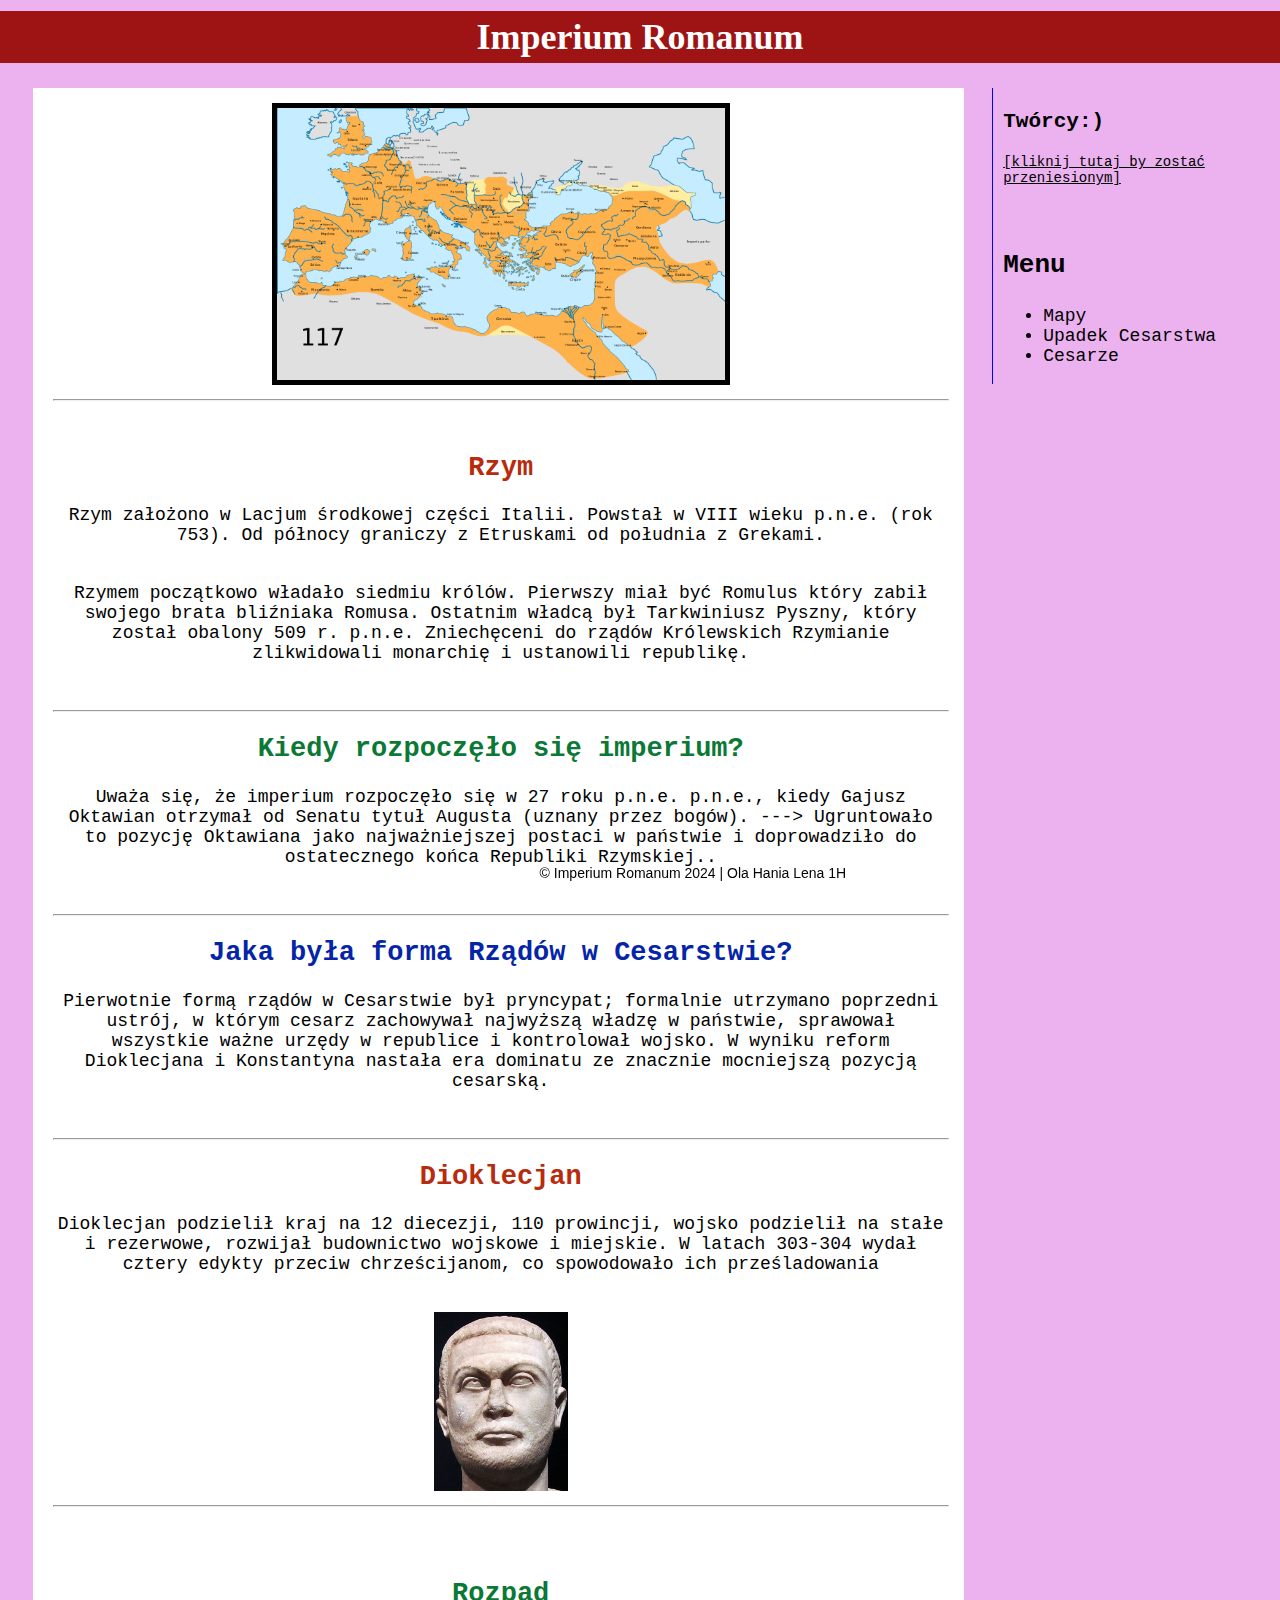
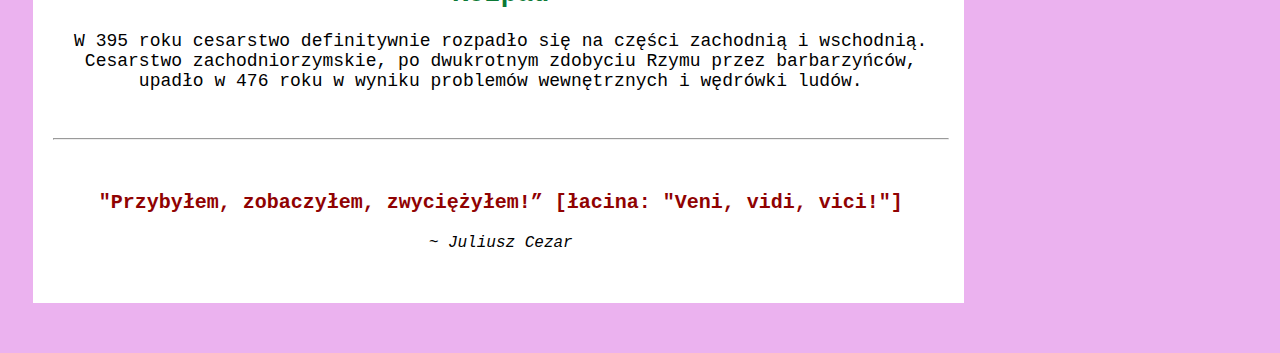
<file: index.html>
<!doctype html>
<html>
  
  <head>
    <title>Imperium Rzymskie</title>
    <meta charset="utf-8">
    <meta name="author" content="Ola, Lena, Hania">
    <link rel="shortcut icon" href="catto.jpg">
    <link rel="stylesheet" href="main.css">
    <meta name="description" content="...">
  </head>
  
  <body>
      <h1 id="title">Imperium Romanum</h1>
          <br><br><br><br>
          
          <div id="panel">
              
              <h3>Twórcy:)</h3>
              <a href="about.html" class="click"><p>[kliknij tutaj by zostać przeniesionym]<p></a>
              <br>
              <h3 style="font-size:26px">Menu</h3>
              <ul id="sections">
                  <li><a class="section" href="mapy.html">Mapy</a></li>
                  <li><a class="section" href="upadek.html">Upadek Cesarstwa</a></li>
                  <li><a class="section" href="cesarze.html">Cesarze</a></li>
              </ul>
          
          </div>
          
          <div id="main">
              
              <div>
                <div style="text-align: center">
                  <a href="https://pl.wikipedia.org/wiki/Cesarstwo_Rzymskie" target="_blank"><img src="pics/imperium.svg.png" width="55%" class="photo"></a>
                  <hr>

              <br>
              
              <div>
                  <h2><span style="color: #B82B0C">Rzym</span> </h2>
                  <p>Rzym założono w Lacjum środkowej części Italii. Powstał w VIII wieku p.n.e. (rok 753). Od północy graniczy z Etruskami od południa z Grekami.
                    <br> </p>
                    <br>Rzymem początkowo władało siedmiu królów. Pierwszy miał być Romulus który zabił swojego brata bliźniaka Romusa. Ostatnim władcą był Tarkwiniusz Pyszny, który został obalony 509 r. p.n.e. 
Zniechęceni do rządów Królewskich Rzymianie zlikwidowali monarchię i ustanowili republikę.</p>
                  </p>
              </div>
              <br>
              
              <hr>

              <div>
                <h2><span style="color: #0b7935">Kiedy rozpoczęło się imperium?</span> </h2>
                  <p>Uważa się, że imperium rozpoczęło się w 27 roku p.n.e.
                    p.n.e., 
                    kiedy Gajusz Oktawian otrzymał od Senatu tytuł Augusta (uznany przez bogów). ---> 
                    Ugruntowało to pozycję Oktawiana jako najważniejszej postaci w państwie i doprowadziło do ostatecznego końca Republiki Rzymskiej..</p>
              </div>
              <br>
              <hr>
              
              <div>
                <h2><span style="color: #0525a8">Jaka była forma Rządów w Cesarstwie?</span> </h2>
                  <p>Pierwotnie formą rządów w Cesarstwie był pryncypat; 
                    formalnie utrzymano poprzedni ustrój, w którym cesarz zachowywał najwyższą władzę w państwie, sprawował wszystkie ważne urzędy w republice i kontrolował wojsko.
                    W wyniku reform Dioklecjana i Konstantyna nastała era dominatu ze znacznie mocniejszą pozycją cesarską.
                    </p>
              </div>
              <br>
              <hr>
            
              
              <div>
                <h2><span style="color: #B82B0C">Dioklecjan</span> </h2>
                  <p>Dioklecjan podzielił kraj na 12 diecezji, 110 prowincji, wojsko podzielił na stałe i rezerwowe, rozwijał budownictwo wojskowe i miejskie. W latach 303-304 wydał cztery edykty przeciw chrześcijanom, co spowodowało ich prześladowania</p>
              </div>
              <br>

              <a href="https://pl.wikipedia.org/wiki/Dioklecjan" target="_blank"><img src="pics/dioklecjan.jpg" width="15%"></a>
              <hr>
              <br>
              <br>

              <div>

                <div>
                    <h2><span style="color: #0b7935">Rozpad</span> </h2>
                      <p>W 395 roku cesarstwo definitywnie rozpadło się na części zachodnią i wschodnią. Cesarstwo zachodniorzymskie, po dwukrotnym zdobyciu Rzymu przez barbarzyńców, upadło w 476 roku w wyniku problemów wewnętrznych i wędrówki ludów. <br> </p></p>
                  </div>
                  <br>
                  <hr>
                  <div>
                
              <br>
              
              <div>
              <h2></h2>
              <p class="quote"><span style="color: #900202";font-weight: bold><strong>"Przybyłem, zobaczyłem, zwyciężyłem!” [łacina: "Veni, vidi, vici!"]</strong></span></p>
                  <p class="quote" style="font-size:16px"><em>~ Juliusz Cezar</em></p>
            
              </div>
              <br>
          
          </div>
          
          <div id="footer">
              <p>&copy Imperium Romanum 2024 | Ola Hania Lena 1H</p>
          </div>

        
        </div>
      
    </body>
    
</html>
</file>
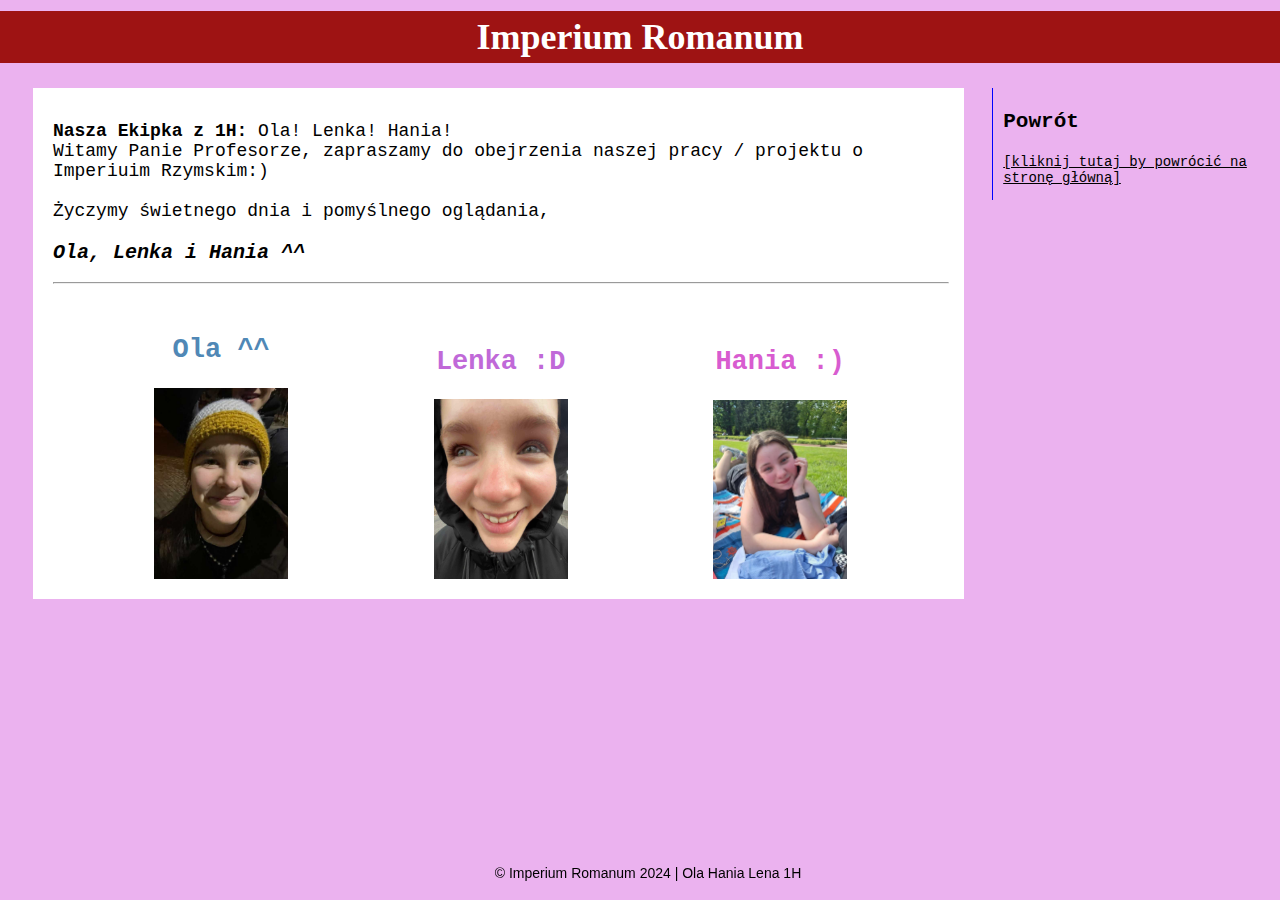
<file: about.html>
<!doctype html>
<html>

    <head>
      <title>O nas</title>
      <meta charset="utf-8">
      <meta name="author" content="Ola, Hania, Lena">
      <link rel="shortcut icon" href="catto.jpg">
      <link rel="stylesheet" href="main.css">
    </head>
    
    <body>
        <h1 id="title">Imperium Romanum</h1>
             <br><br><br><br>
             
         <div id="panel">
             <h3>Powrót</h3>
             <a href="index.html" class="click"><p>[kliknij tutaj by powrócić na stronę główną]</p></a>
         </div>
         
         <div id="main">
             <div>
                 <p style="font-size:18px"><strong>Nasza Ekipka z 1H:</strong> Ola! Lenka! Hania! <br>
                 Witamy Panie Profesorze, zapraszamy do obejrzenia naszej pracy / projektu o Imperiuim Rzymskim:) <br><br>
                     Życzymy świetnego dnia i pomyślnego oglądania,
                 <br><br>
                 <em style="font-size:20px"> <b> <b> <em style="color: rgb(229, 88, 88),"></em> Ola, Lenka i Hania ^^ </b> </b> </em>
                 </p>
                 <hr>
             </div>
             <br>
             
             <div style="text-align: center;">
                <div style="display: inline-block; text-align: center; width: 30%;">
                    <h2><span style="color: #5088b6">Ola ^^</span></h2>
                    <img src="pics/ola.zdjecie.jpg" width="50%">
                </div>
            
                <div style="display: inline-block; text-align: center; width: 30%;">
                    <h2><span style="color: #c069d8">Lenka :D</span></h2>
                    <img src="pics/lena.zdjecie.jpg" width="50%">
                </div>
            
                <div style="display: inline-block; text-align: center; width: 30%;">
                    <h2><span style="color: #d85cd0">Hania :)</span></h2>
                    <img src="pics/hania.zdjecie.jpg" width="50%">
                </div>
            </div>

         </div>
         
         <div id="footer">
             <p>&copy Imperium Romanum 2024 | Ola Hania Lena 1H</p>
         </div>
    
</html>
</file>
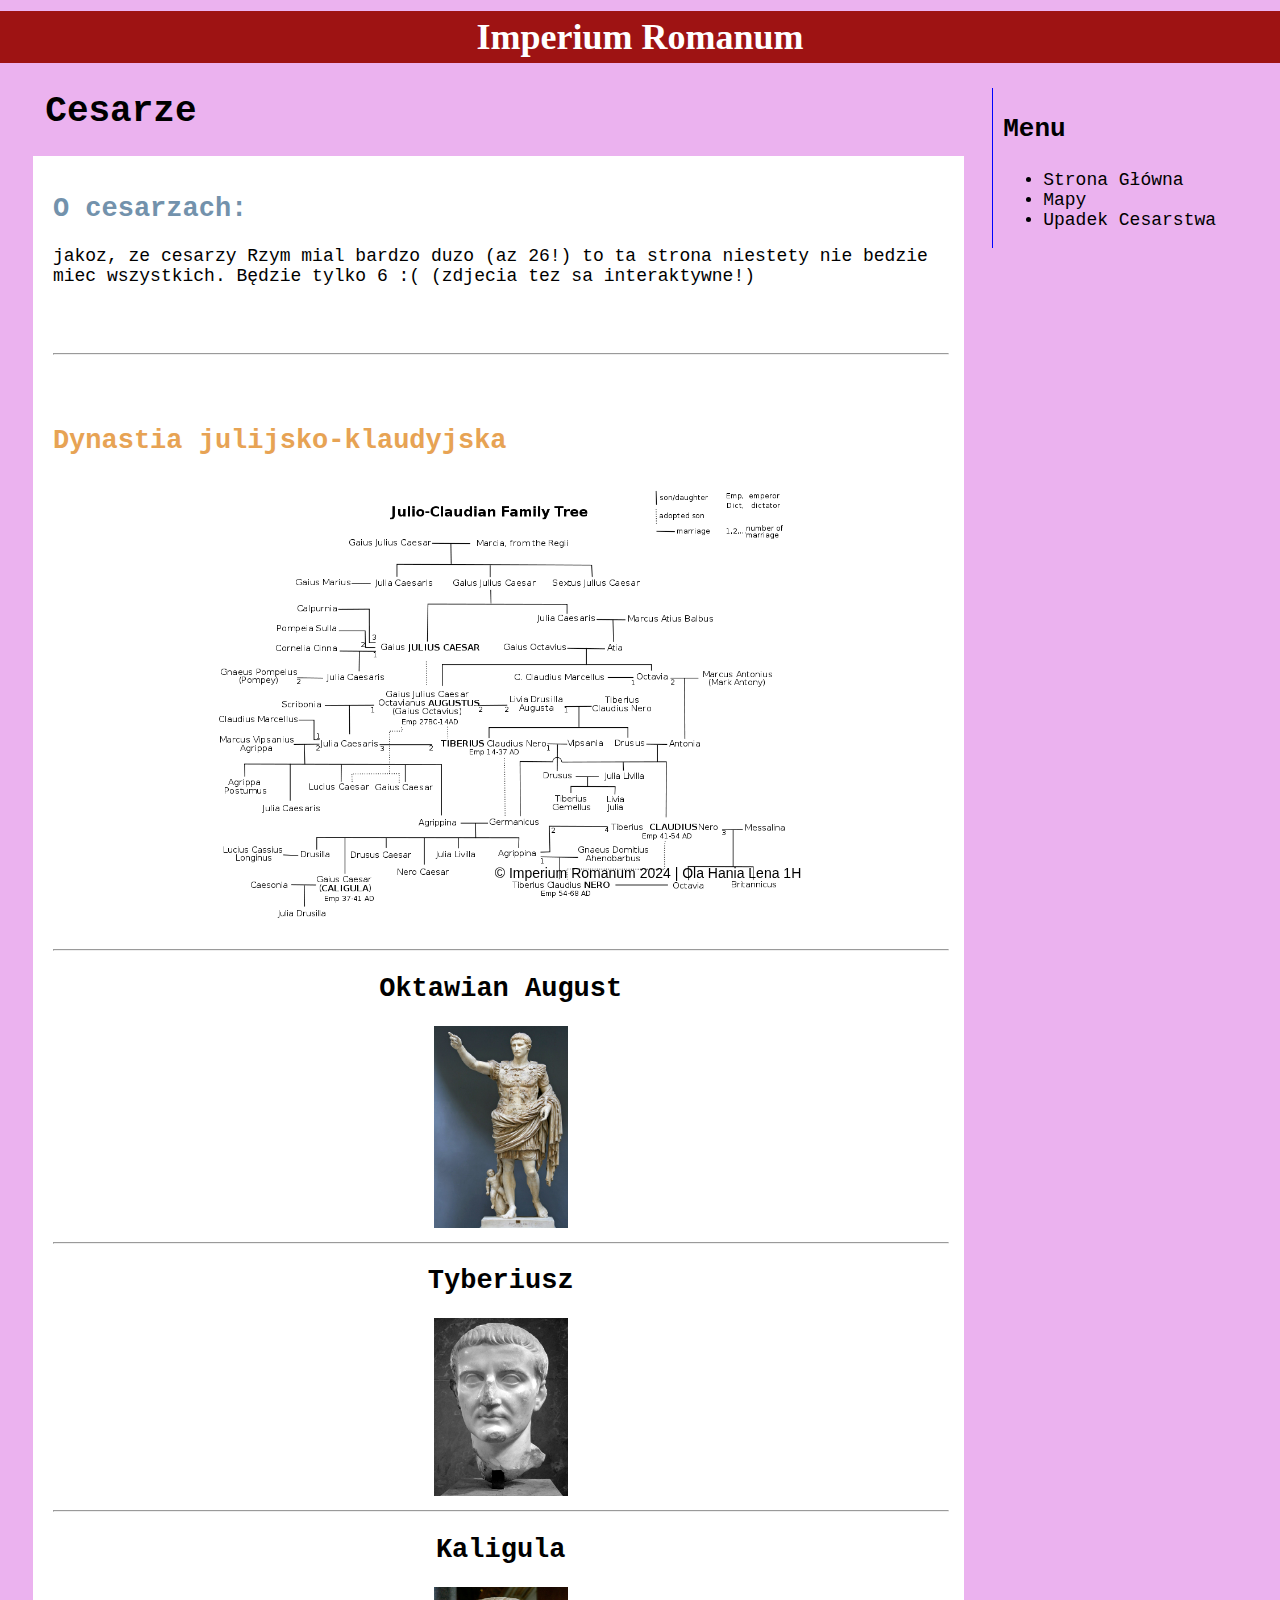
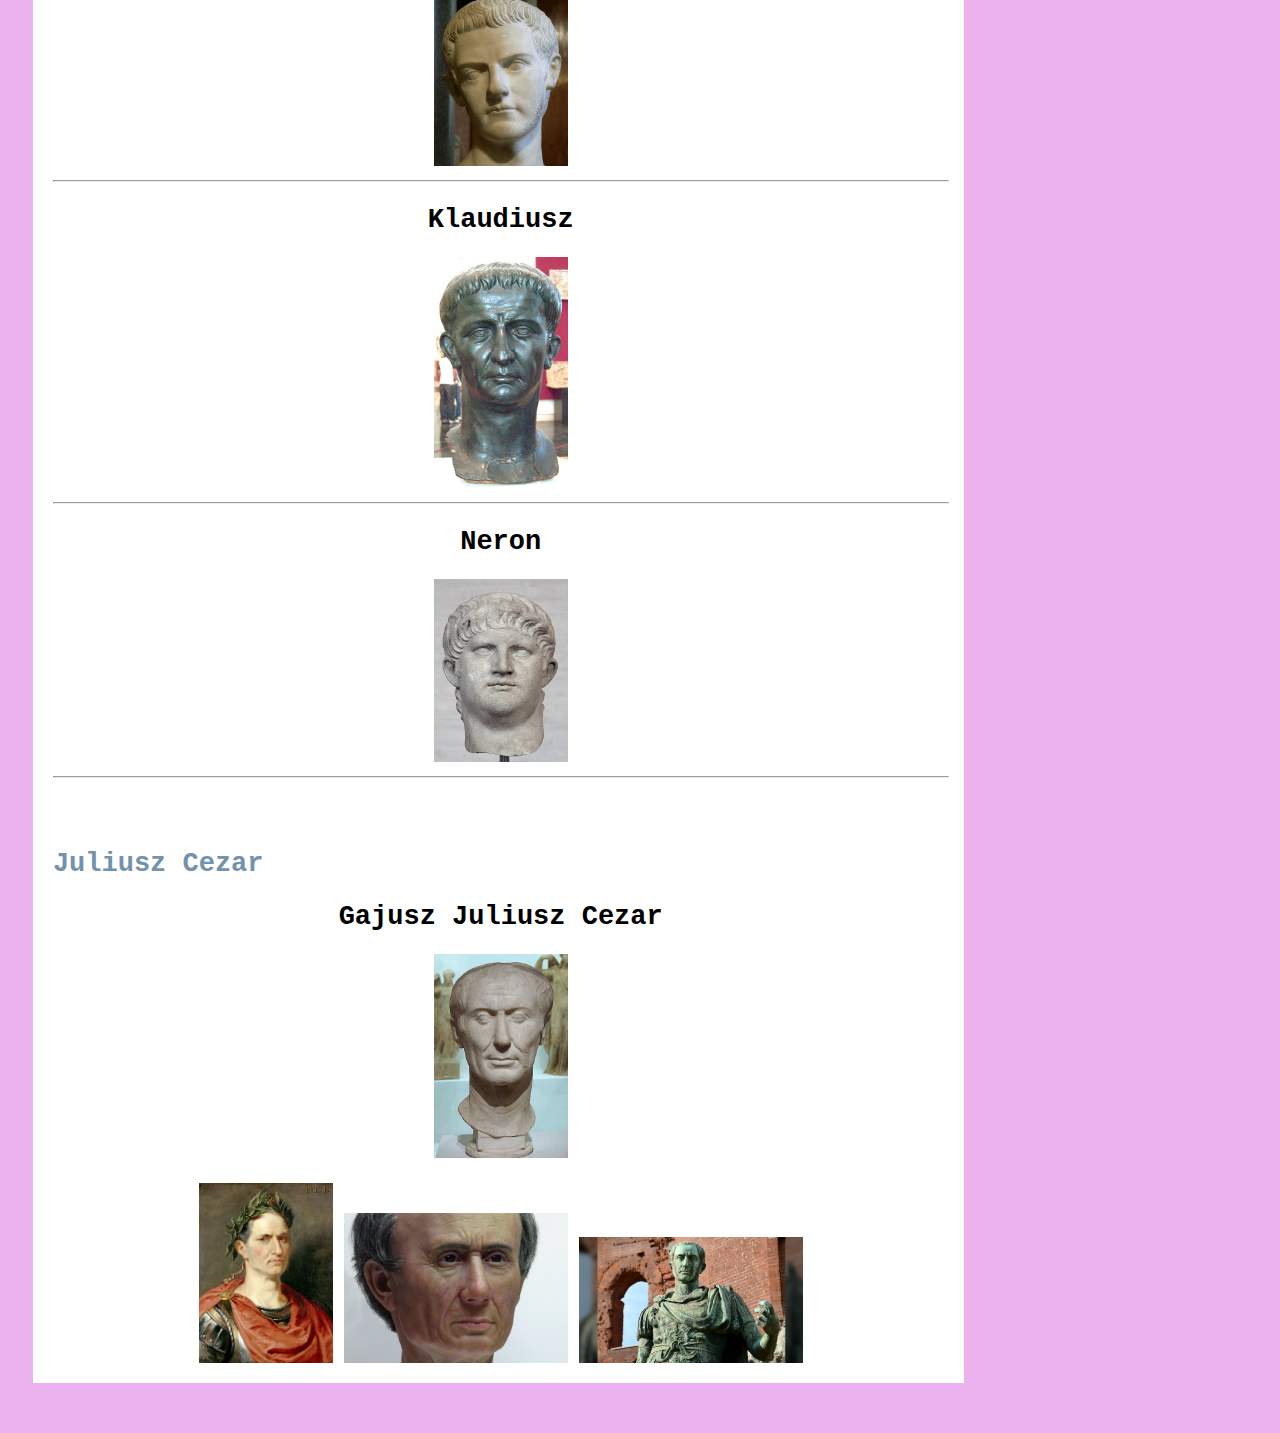
<file: cesarze.html>
<!doctype html>
<html>
  
  <head>
    <title>Cesarze</title>
    <meta charset="utf-8">
    <meta name="author" content="Ola, Hania, Lena">
    <link rel="shortcut icon" href="catto.jpg">
    <link rel="stylesheet" href="main.css">
  </head>
  
  <body>
    <h1 id="title">Imperium Romanum</h1>
          <br><br><br><br>
          
          <div id="panel">
            <h3 style="font-size:26px">Menu</h3>
            <ul id="sections">
              <li><a class="section" href="index.html">Strona Główna</a></li>
              <li><a class="section" href="mapy.html">Mapy</a></li>
              <li><a class="section" href="upadek.html">Upadek Cesarstwa</a></li>
          </ul>
        </div>
          
          <h1 id="section-title">Cesarze</h1>
          
          <div id="main">
              
            <h2><span style="color: #7392ac"> O cesarzach: </span> </h2>
            <p>jakoz, ze cesarzy Rzym mial bardzo duzo (az 26!) to ta strona niestety nie bedzie miec wszystkich. Będzie tylko 6 :( (zdjecia tez sa interaktywne!)
              <br> </p>

              
              <br> </br>
              <hr>

              <br> </br>
              <h2> <span style="color: #e7a354" style="text-align: center" font-weight: bold> Dynastia julijsko-klaudyjska </span> </h2>
            
              <div style="text-align: center">
                <a href="https://pl.wikipedia.org/wiki/Dynastia_julijsko-klaudyjska" target="_blank"><img src="pics/1024px-JulioClaudian.svg-1.png" width="65%"></a>
               </div>
               <hr>

            <div style="text-align: center">
              <h2>Oktawian August</h2>
              <a href="https://pl.wikipedia.org/wiki/Oktawian_August" target="_blank"><img src="pics/Statue-Augustus.jpg" width="15%"></a>
             </div>
             <hr>
      
             <div style="text-align: center">
              <h2>Tyberiusz</h2>
              <a href="https://pl.wikipedia.org/wiki/Tyberiusz" target="_blank"><img src="pics/Tiberius_bust.jpg" width="15%" /></a>
             </div>
             <hr>
      
             <div style="text-align: center">
              <h2>Kaligula</h2>
              <a href="https://pl.wikipedia.org/wiki/Kaligula" target="_blank"><img src="pics/450px-Caligula_02.jpg" width="15%"></a>
             </div>
             <hr>

             <div style="text-align: center">
              <h2>Klaudiusz</h2>
              <a href="https://pl.wikipedia.org/wiki/Klaudiusz_(cesarz)" target="_blank"><img src="pics/348px-Claudius_(M.A.N._Madrid)_01.jpg" width="15%"></a>
             </div>
             <hr>
      
             <div style="text-align: center">
              <h2>Neron</h2>
              <a href="https://pl.wikipedia.org/wiki/Neron" target="_blank"><img src="pics/440px-Nero_Glyptothek_Munich_321.jpg" width="15%"></a>
             </div>
             <hr>

             <br> 
             <br> 
             <h2><span style="color: #7392ac"> Juliusz Cezar </span> </h2>


             <div style="text-align: center">
              <h2>Gajusz Juliusz Cezar</h2>
              <a href="https://pl.wikipedia.org/wiki/Gajusz_Juliusz_Cezar" target="_blank"><img src="pics/juliusz.popiersie.cezar.jpg" width="15%"></a>
              <br> </br>
              <img src="pics/julek.cezar.jpg" width="15%">
              <img src="pics/rekonstrukcja.juliusza.cezara.jpg" width="25%">
              <img src="pics/images-5.jpg" width="25%">
          
             </div>
      
   
      
          </div>
          </div>




          
          </div>
          
          <div id="footer">
              <p>&copy Imperium Romanum 2024 | Ola Hania Lena 1H</p>
          </div>
      
    </body>
    
</html>
</file>
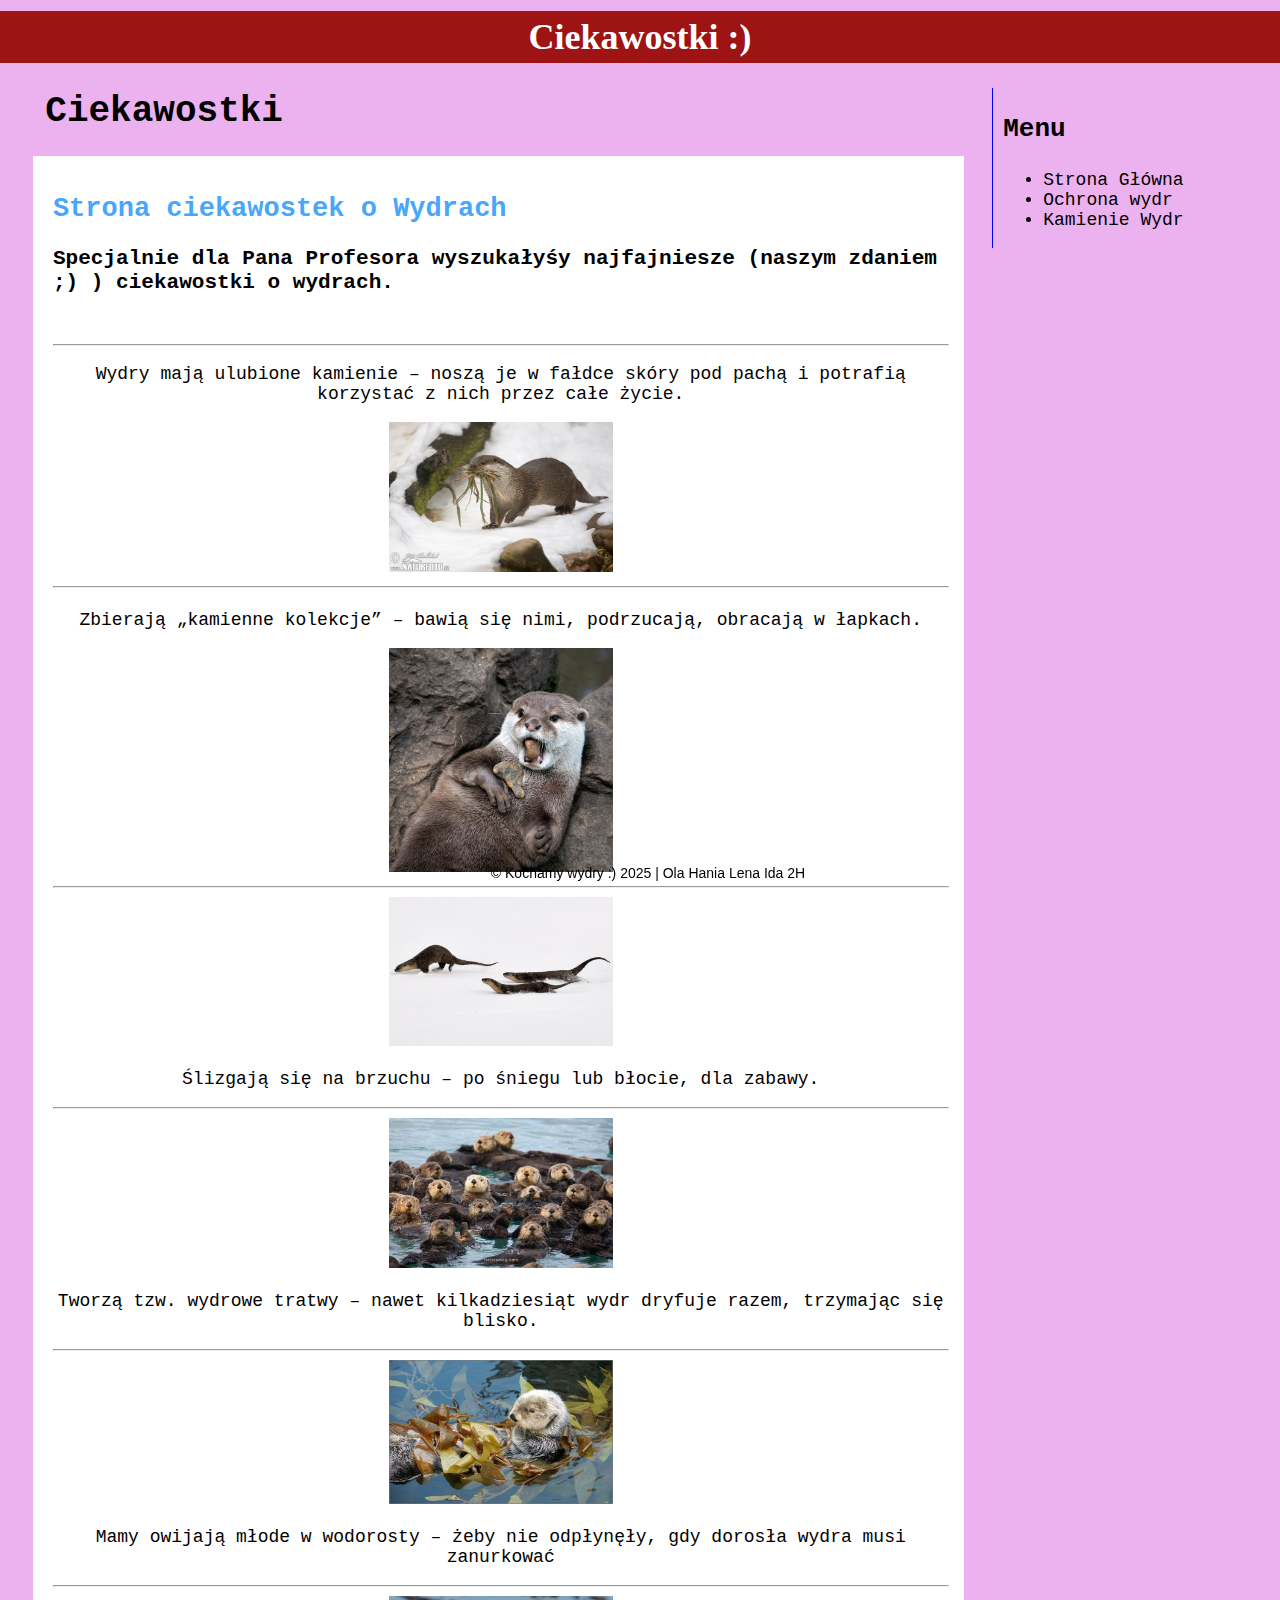
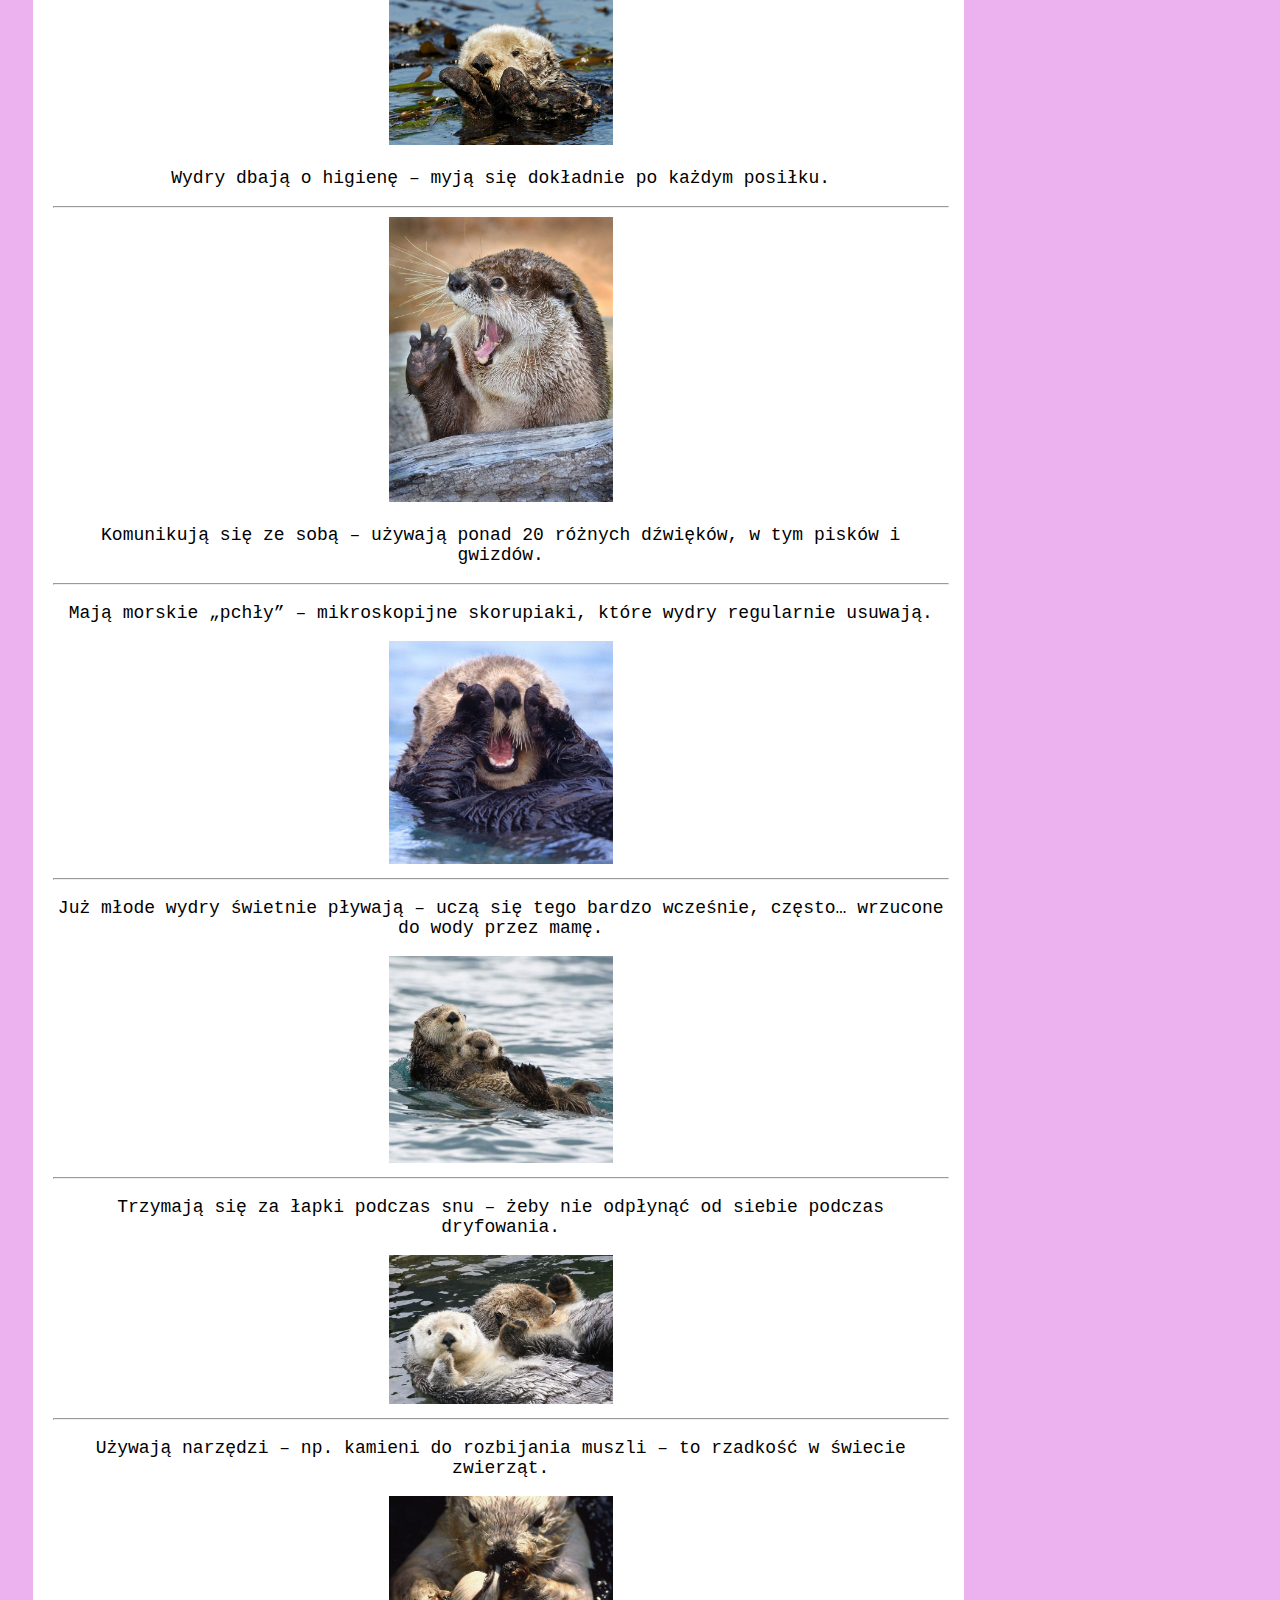
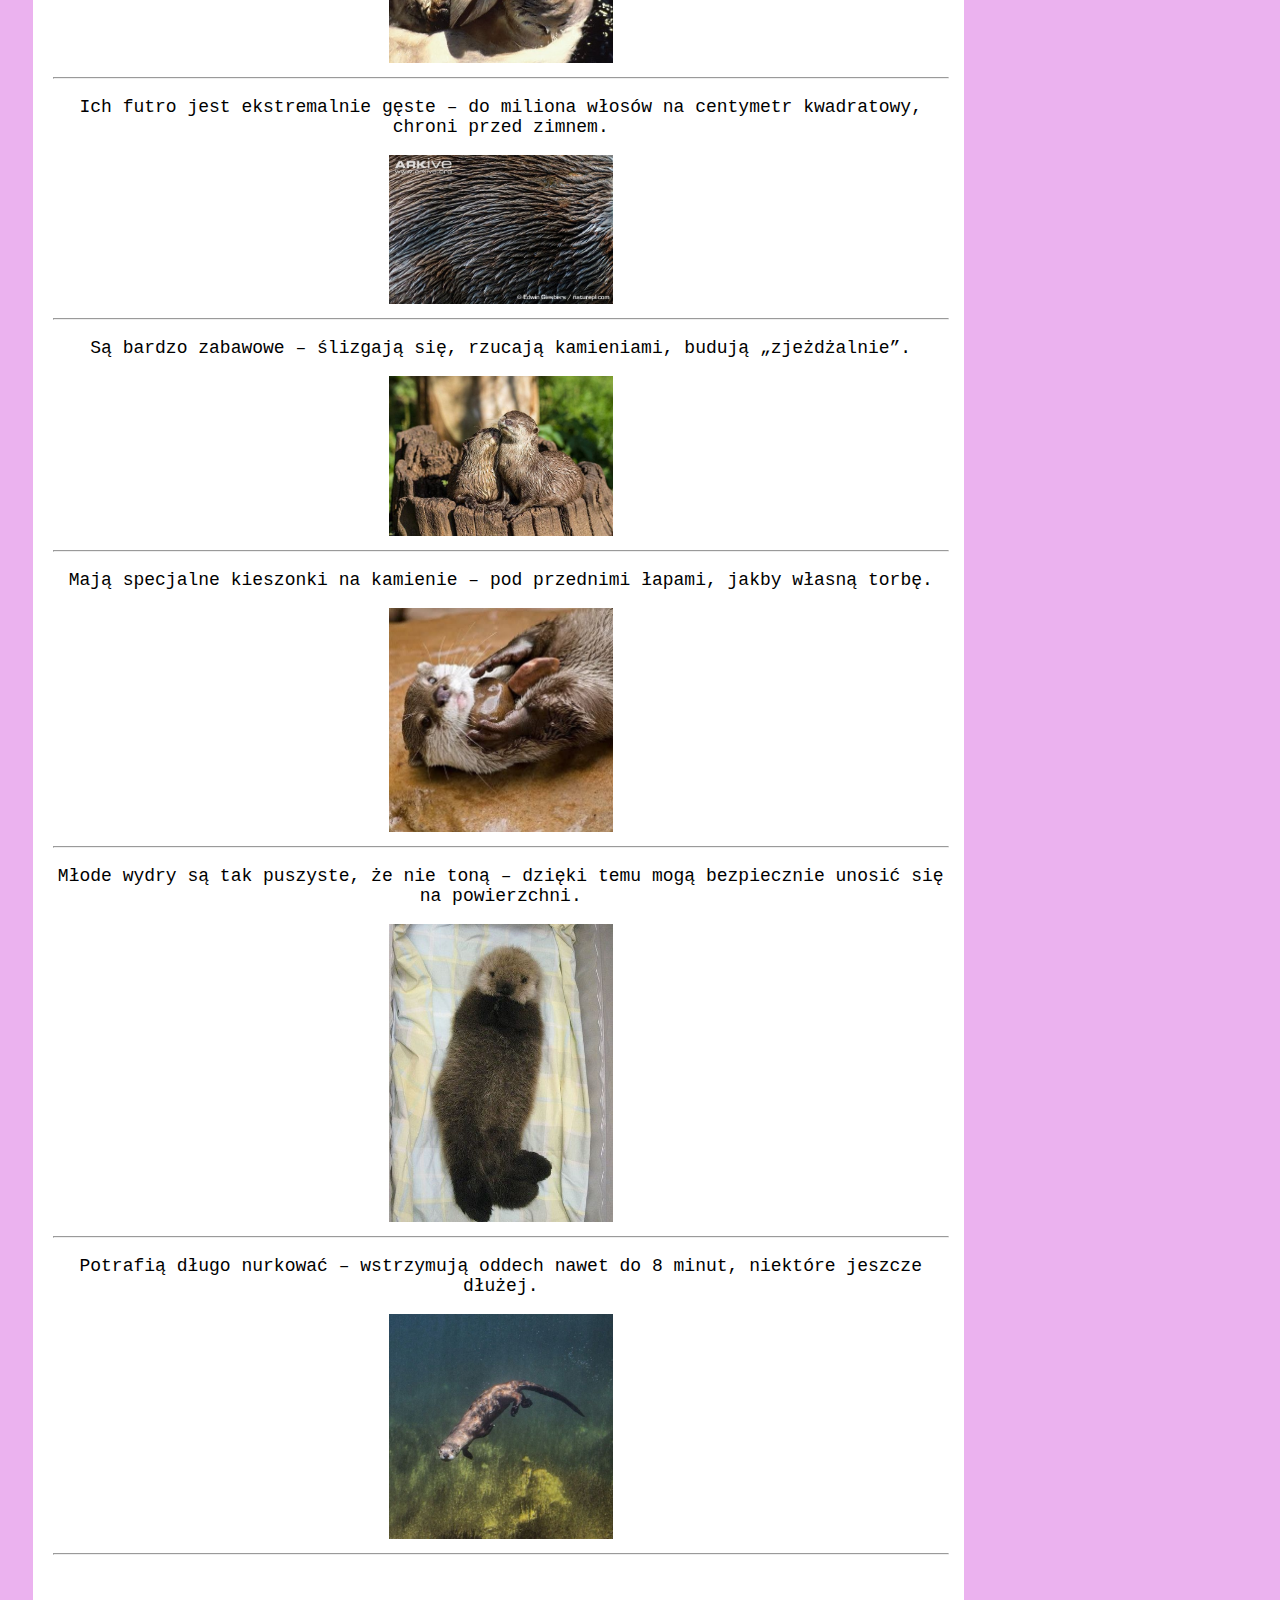
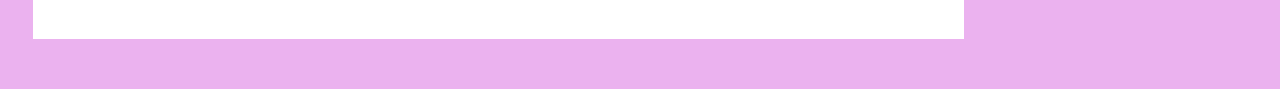
<file: ciekawostki.html>
<!doctype html>
<html>
  
  <head>
    <title>Ochrona wydr</title>
    <meta charset="utf-8">
    <meta name="author" content="Ola, Lena, Hania">
    <link rel="shortcut icon" href="wydra_yo.jpg">
    <link rel="stylesheet" href="main.css">
  </head>
  
  <body>
    <h1 id="title">Ciekawostki :)</h1>
          <br><br><br><br>

          <div id="panel">
            <h3 style="font-size:26px">Menu</h3>
            <ul id="sections">
              <li><a class="section" href="index.html">Strona Główna</a></li>
              <li><a class="section" href="ochrona.html">Ochrona wydr</a></li>
              <li><a class="section" href="kamyczki.html">Kamienie Wydr</a></li>
          </ul>
        </div>
          
        <h1 id="section-title">Ciekawostki</h1>
          
        <div id="main">
            
          <h2><span style="color: #47a7fa">Strona ciekawostek o Wydrach</span> </h2>
       
          <h3>Specjalnie dla Pana Profesora wyszukałyśy najfajniesze (naszym zdaniem ;) ) ciekawostki o wydrach.</h3>
            </h2> <br> </h2>
            <hr>
            <div  style="text-align: center">
              <p> Wydry mają ulubione kamienie – noszą je w fałdce skóry pod pachą i potrafią korzystać z nich przez całe życie.</p>
              <img src="pics/natural.jpg" width="25%"></a>
        <hr>
        
             </div>

             <h2></h2>
      

             <div  style="text-align: center">
              
              <p>Zbierają „kamienne kolekcje” – bawią się nimi, podrzucają, obracają w łapkach.</p>
              <img src="pics/kamien12.jpg" width="25%"></a>
              <hr>
              <img src="pics/sliding.jpg" width="25%"></a>
             </div>

             <div  style="text-align: center">
              <p>Ślizgają się na brzuchu – po śniegu lub błocie, dla zabawy.</p>
              <hr>
              <img src="pics/grupka.jpg" width="25%"></a>
             </div>
             
             <div  style="text-align: center">
              <p>Tworzą tzw. wydrowe tratwy – nawet kilkadziesiąt wydr dryfuje razem, trzymając się blisko.</p>
              <hr>
              <img src="pics/dzicko.jpg" width="25%"></a>
             </div>

             <div  style="text-align: center">
              <p>Mamy owijają młode w wodorosty – żeby nie odpłynęły, gdy dorosła wydra musi zanurkować</p>
              <hr>
              <img src="pics/czyscioch.jpg" width="25%"></a>
             </div>
             <div  style="text-align: center">
              <p>Wydry dbają o higienę – myją się dokładnie po każdym posiłku.</p>
              <hr>
              <img src="pics/gadu.jpg" width="25%"></a>
             </div>
             <div  style="text-align: center">
              <p>Komunikują się ze sobą – używają ponad 20 różnych dźwięków, w tym pisków i gwizdów.</p>
              
              <hr>
              <div>
                <div>
                 
             </div>
             <div  style="text-align: center">
              <p>Mają morskie „pchły” – mikroskopijne skorupiaki, które wydry regularnie usuwają.</p>
              <img src="pics/pchly.jpg" width="25%"></a>
              <hr>
        
             </div>
             <div  style="text-align: center">
              <p>Już młode wydry świetnie pływają – uczą się tego bardzo wcześnie, często… wrzucone do wody przez mamę.</p>
              <img src="pics/mala.jpg" width="25%"></a>
              <hr>
             </div>
             <div  style="text-align: center">
              <p>Trzymają się za łapki podczas snu – żeby nie odpłynąć od siebie podczas dryfowania.</p>
              <img src="pics/raczki.jpg" width="25%"></a>
              <hr>
             </div>
             <div  style="text-align: center">
              <p>Używają narzędzi – np. kamieni do rozbijania muszli – to rzadkość w świecie zwierząt.</p>
              <img src="pics/tool.jpg" width="25%"></a>
              <hr>
             </div>
             <div  style="text-align: center">
              <p> Ich futro jest ekstremalnie gęste – do miliona włosów na centymetr kwadratowy, chroni przed zimnem.</p>
              <img src="pics/fur.jpg" width="25%"></a>
              <hr>
             </div>
             <div  style="text-align: center">
              <p>Są bardzo zabawowe – ślizgają się, rzucają kamieniami, budują „zjeżdżalnie”.
              </p>
              <img src="pics/dwojka.jpg" width="25%"></a>
              <hr>
             </div>
             <div  style="text-align: center">
              <p>Mają specjalne kieszonki na kamienie – pod przednimi łapami, jakby własną torbę.</p>
              <img src="pics/kam.jpg" width="25%"></a>          
              <hr>
             </div>
             <div  style="text-align: center">
              <p> Młode wydry są tak puszyste, że nie toną – dzięki temu mogą bezpiecznie unosić się na powierzchni.</p>
              <img src="pics/bab.jpg" width="25%"></a>
              <hr>
             </div>
             <div  style="text-align: center">
              <p>Potrafią długo nurkować – wstrzymują oddech nawet do 8 minut, niektóre jeszcze dłużej.</p>
             <img src="pics/bul.jpg" width="25%"></a>
              <hr>
             </div>
             

            

             <br>
             <br>
             
        </div>
        <br>

      
    </div>

          
        
        </div>
          
          <div id="footer">
              <p>&copy Kochamy wydry :) 2025 | Ola Hania Lena Ida 2H</p>
          </div>
      
    </body>
    
</html>
</file>
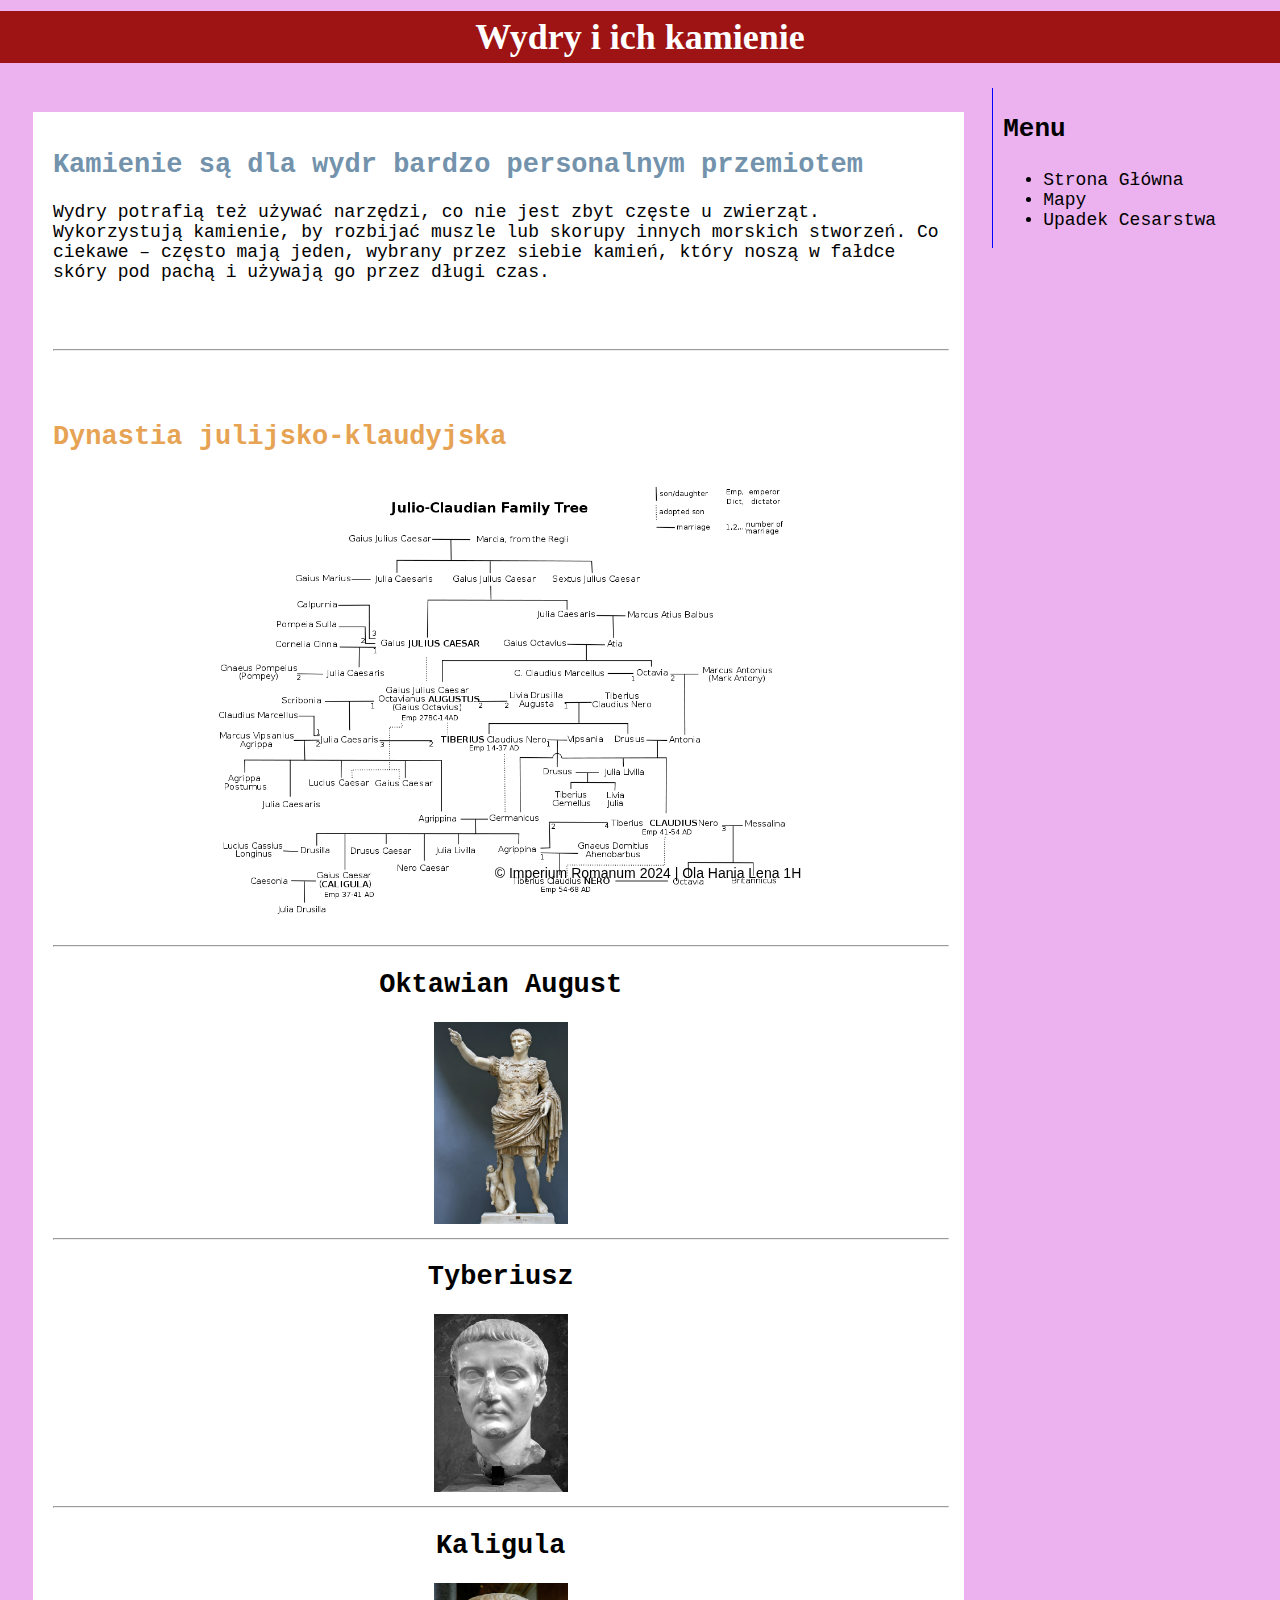
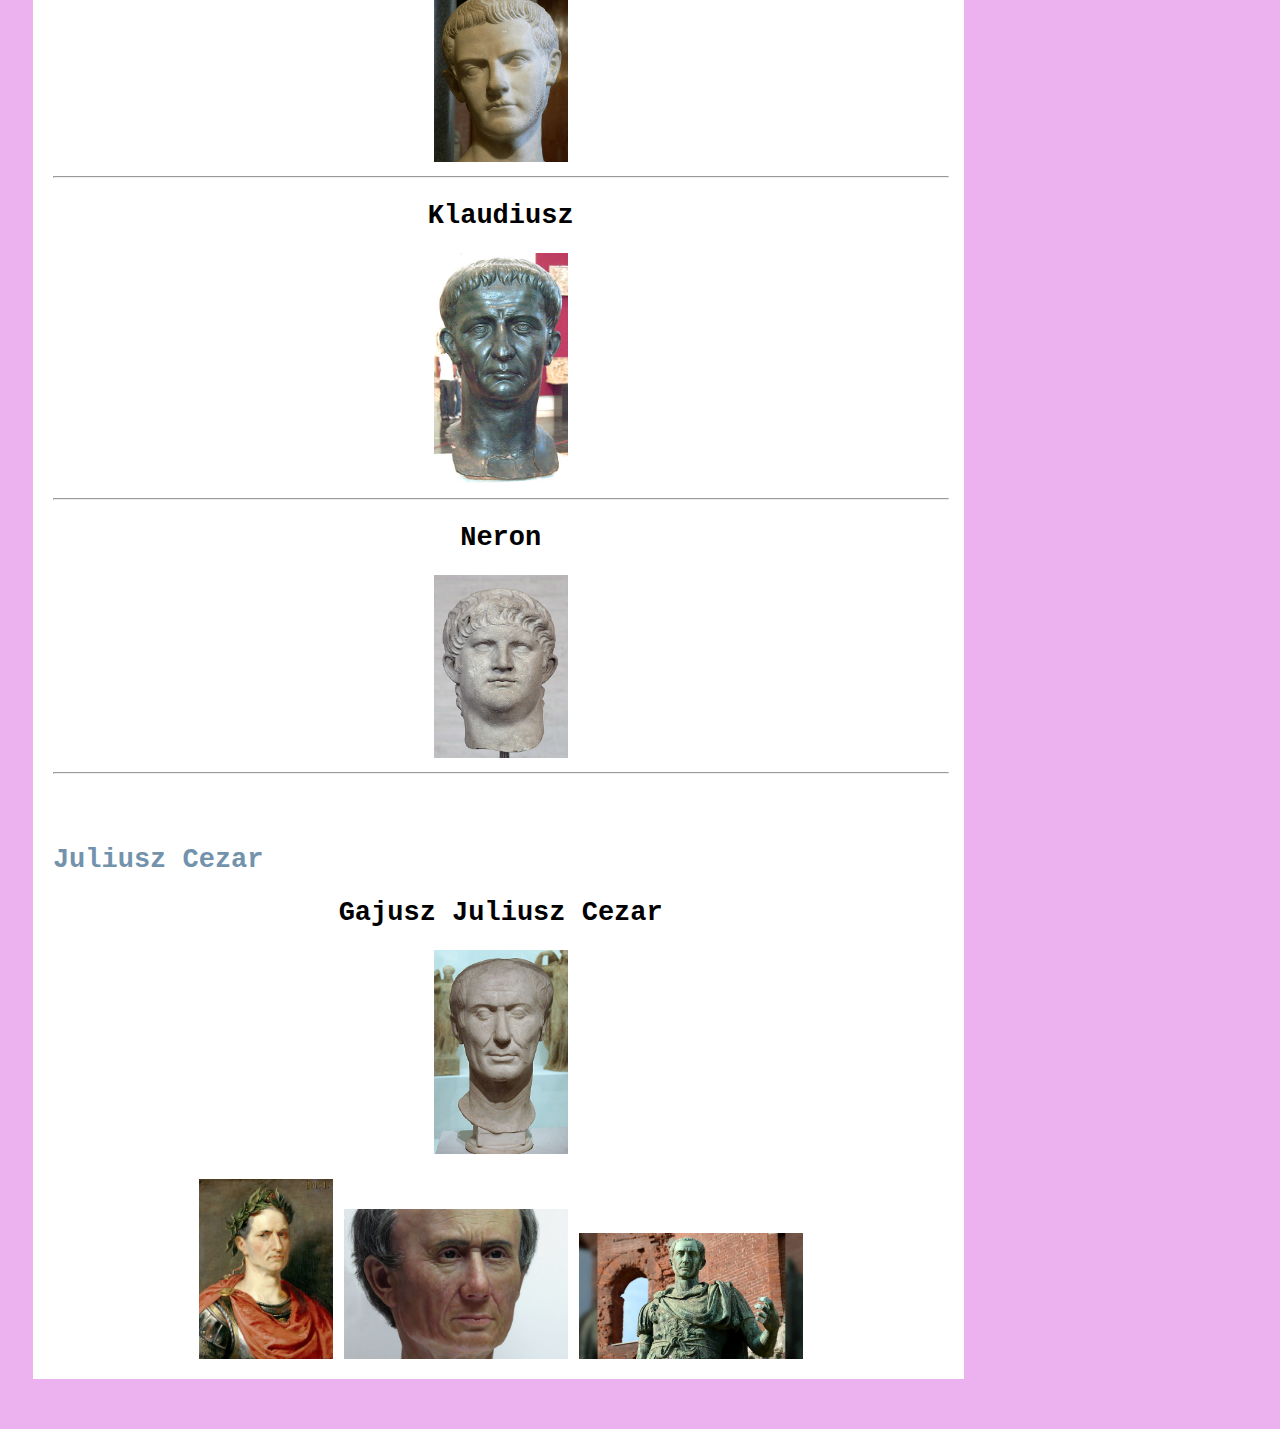
<file: kamienie_wydr.html>
<!doctype html>
<html>
  
  <head>
    <title>Cesarze</title>
    <meta charset="utf-8">
    <meta name="author" content="Ola, Hania, Lena">
    <link rel="shortcut icon" href="wydra_yo.jpg">
    <link rel="stylesheet" href="main.css">
  </head>
  
  <body>
    <h1 id="title">Wydry i ich kamienie</h1>
          <br><br><br><br>
          
          <div id="panel">
            <h3 style="font-size:26px">Menu</h3>
            <ul id="sections">
              <li><a class="section" href="index.html">Strona Główna</a></li>
              <li><a class="section" href="mapy.html">Mapy</a></li>
              <li><a class="section" href="upadek.html">Upadek Cesarstwa</a></li>
          </ul>
        </div>
          
          <h1 id="section-title"></h1>
          
          <div id="main">
              
            <h2><span style="color: #7392ac"> Kamienie są dla wydr bardzo personalnym przemiotem </span> </h2>
            <p>Wydry potrafią też używać narzędzi, co nie jest zbyt częste u zwierząt. Wykorzystują kamienie, by rozbijać muszle lub skorupy innych morskich stworzeń. Co ciekawe – często mają jeden, wybrany przez siebie kamień, który noszą w fałdce skóry pod pachą i używają go przez długi czas. 
              <br> </p>

              
              <br> </br>
              <hr>

              <br> </br>
              <h2> <span style="color: #e7a354" style="text-align: center" font-weight: bold> Dynastia julijsko-klaudyjska </span> </h2>
            
              <div style="text-align: center">
                <a href="https://pl.wikipedia.org/wiki/Dynastia_julijsko-klaudyjska" target="_blank"><img src="pics/1024px-JulioClaudian.svg-1.png" width="65%"></a>
               </div>
               <hr>

            <div style="text-align: center">
              <h2>Oktawian August</h2>
              <a href="https://pl.wikipedia.org/wiki/Oktawian_August" target="_blank"><img src="pics/Statue-Augustus.jpg" width="15%"></a>
             </div>
             <hr>
      
             <div style="text-align: center">
              <h2>Tyberiusz</h2>
              <a href="https://pl.wikipedia.org/wiki/Tyberiusz" target="_blank"><img src="pics/Tiberius_bust.jpg" width="15%" /></a>
             </div>
             <hr>
      
             <div style="text-align: center">
              <h2>Kaligula</h2>
              <a href="https://pl.wikipedia.org/wiki/Kaligula" target="_blank"><img src="pics/450px-Caligula_02.jpg" width="15%"></a>
             </div>
             <hr>

             <div style="text-align: center">
              <h2>Klaudiusz</h2>
              <a href="https://pl.wikipedia.org/wiki/Klaudiusz_(cesarz)" target="_blank"><img src="pics/348px-Claudius_(M.A.N._Madrid)_01.jpg" width="15%"></a>
             </div>
             <hr>
      
             <div style="text-align: center">
              <h2>Neron</h2>
              <a href="https://pl.wikipedia.org/wiki/Neron" target="_blank"><img src="pics/440px-Nero_Glyptothek_Munich_321.jpg" width="15%"></a>
             </div>
             <hr>

             <br> 
             <br> 
             <h2><span style="color: #7392ac"> Juliusz Cezar </span> </h2>


             <div style="text-align: center">
              <h2>Gajusz Juliusz Cezar</h2>
              <a href="https://pl.wikipedia.org/wiki/Gajusz_Juliusz_Cezar" target="_blank"><img src="pics/juliusz.popiersie.cezar.jpg" width="15%"></a>
              <br> </br>
              <img src="pics/julek.cezar.jpg" width="15%">
              <img src="pics/rekonstrukcja.juliusza.cezara.jpg" width="25%">
              <img src="pics/images-5.jpg" width="25%">
          
             </div>
      
   
      
          </div>
          </div>




          
          </div>
          
          <div id="footer">
              <p>&copy Imperium Romanum 2024 | Ola Hania Lena 1H</p>
          </div>
      
    </body>
    
</html>
</file>
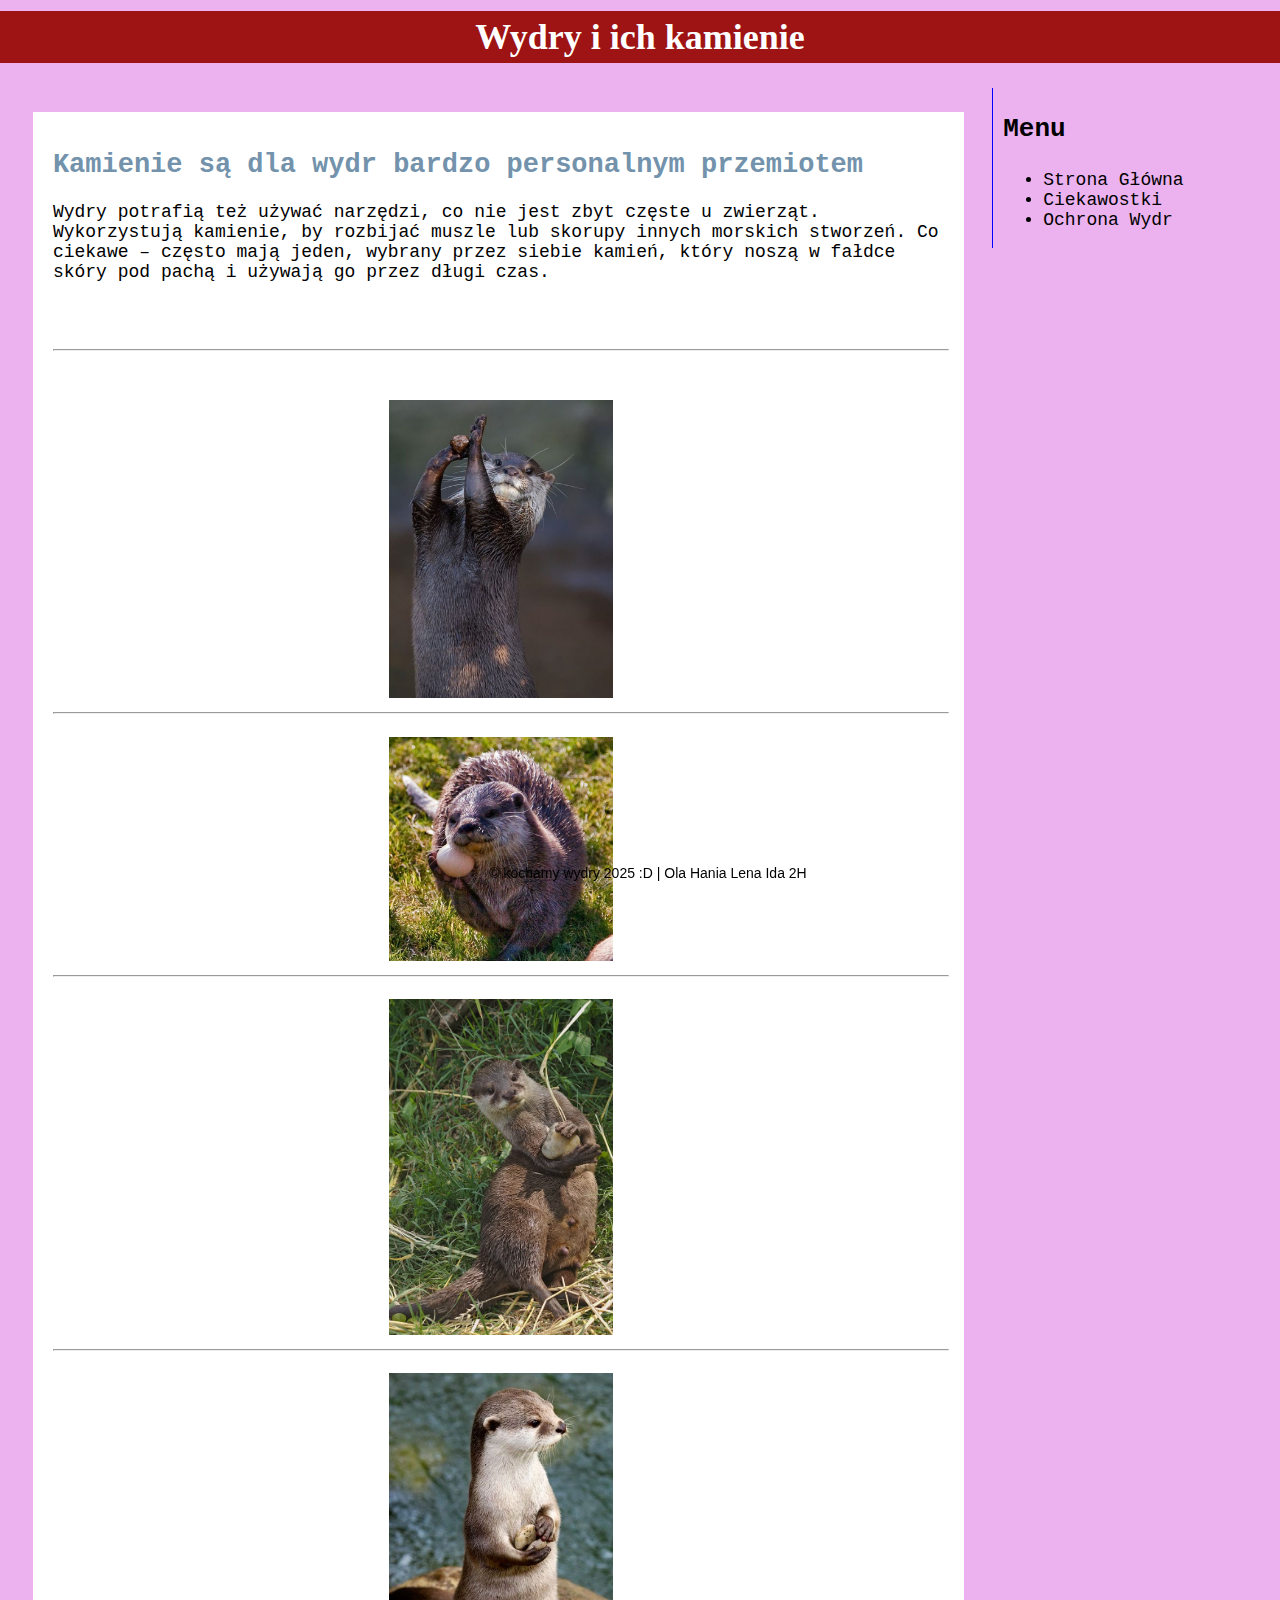
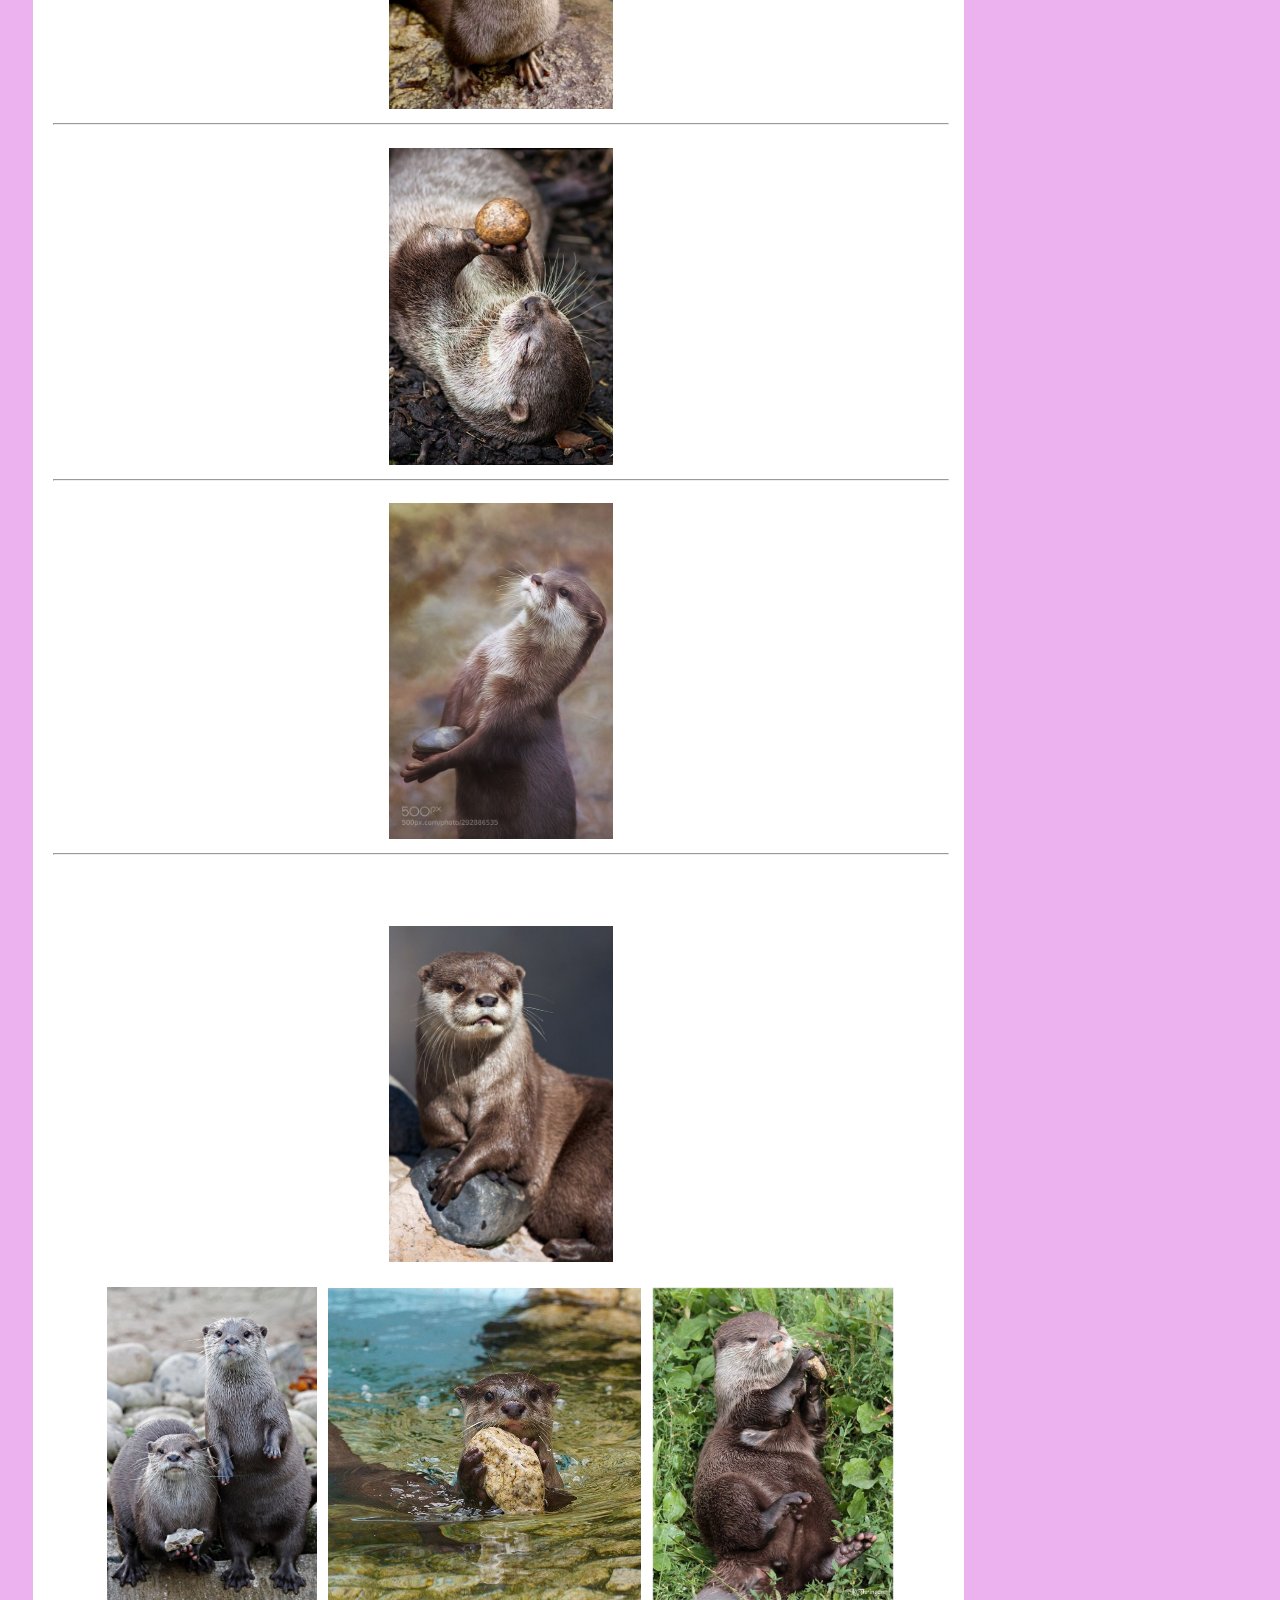
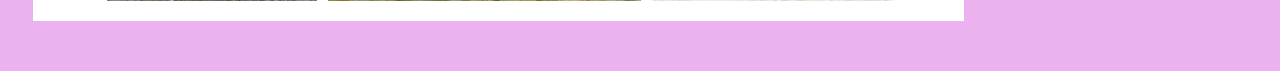
<file: kamyczki.html>
<!doctype html>
<html>
  
  <head>
    <title>Kamyczki wydr</title>
    <meta charset="utf-8">
    <meta name="author" content="Ola, Hania, Lena">
    <link rel="shortcut icon" href="wydra_yo.jpg">
    <link rel="stylesheet" href="main.css">
  </head>
  
  <body>
    <h1 id="title">Wydry i ich kamienie</h1>
          <br><br><br><br>
          
          <div id="panel">
            <h3 style="font-size:26px">Menu</h3>
            <ul id="sections">
              <li><a class="section" href="index.html">Strona Główna</a></li>
              <li><a class="section" href="ciekawostki.html">Ciekawostki</a></li>
              <li><a class="section" href="ochrona.html">Ochrona Wydr</a></li>
          </ul>
        </div>
          
          <h1 id="section-title"></h1>
          
          <div id="main">
              
            <h2><span style="color: #7392ac"> Kamienie są dla wydr bardzo personalnym przemiotem </span> </h2>
            <p>Wydry potrafią też używać narzędzi, co nie jest zbyt częste u zwierząt. Wykorzystują kamienie, by rozbijać muszle lub skorupy innych morskich stworzeń. Co ciekawe – często mają jeden, wybrany przez siebie kamień, który noszą w fałdce skóry pod pachą i używają go przez długi czas. 
              <br> </p>

              
              <br> </br>
              <hr>

              <br> </br>
              
            
              <div style="text-align: center">
                <a href="https://www.youtube.com/watch?v=oRfrx1Ul2G8" target="_blank"><img src="pics/kamien1.jpg" width="25%"></a>
               </div>
               <hr>

            <div style="text-align: center">
              <h2></h2>
             <img src="pics/kamien2.jpg" width="25%"></a>
             </div>
             <hr>
      
             <div style="text-align: center">
              <h2></h2>
            <img src="pics/kamien3.jpg" width="25%" /></a>
             </div>
             <hr>
      
             <div style="text-align: center">
              <h2></h2>
              <img src="pics/kamien4.jpg" width="25%"></a>
             </div>
             <hr>

             <div style="text-align: center">
              <h2></h2>
            <img src="pics/kamien5.jpg" width="25%"></a>
             </div>
             <hr>
      
             <div style="text-align: center">
              <h2></h2>
              <img src="pics/kamien6.jpg" width="25%"></a>
             </div>
             <hr>

             <br> 
             <br> 
             <h2><span style="color: #7392ac"></span> </h2>


             <div style="text-align: center">
              <h2></h2>
              <img src="pics/kamien7.jpg" width="25%"></a>
              <br> </br>
              <img src="pics/kamien11.jpg" width="23.4%">
              <img src="pics/kamien9.jpg" width="35%">
              <img src="pics/kamien10.jpg" width="27%">
          
             </div>
      
   
      
          </div>
          </div>




          
          </div>
          
          <div id="footer">
              <p>&copy kochamy wydry 2025 :D | Ola Hania Lena Ida 2H</p>
          </div>
      
    </body>
    
</html>
</file>
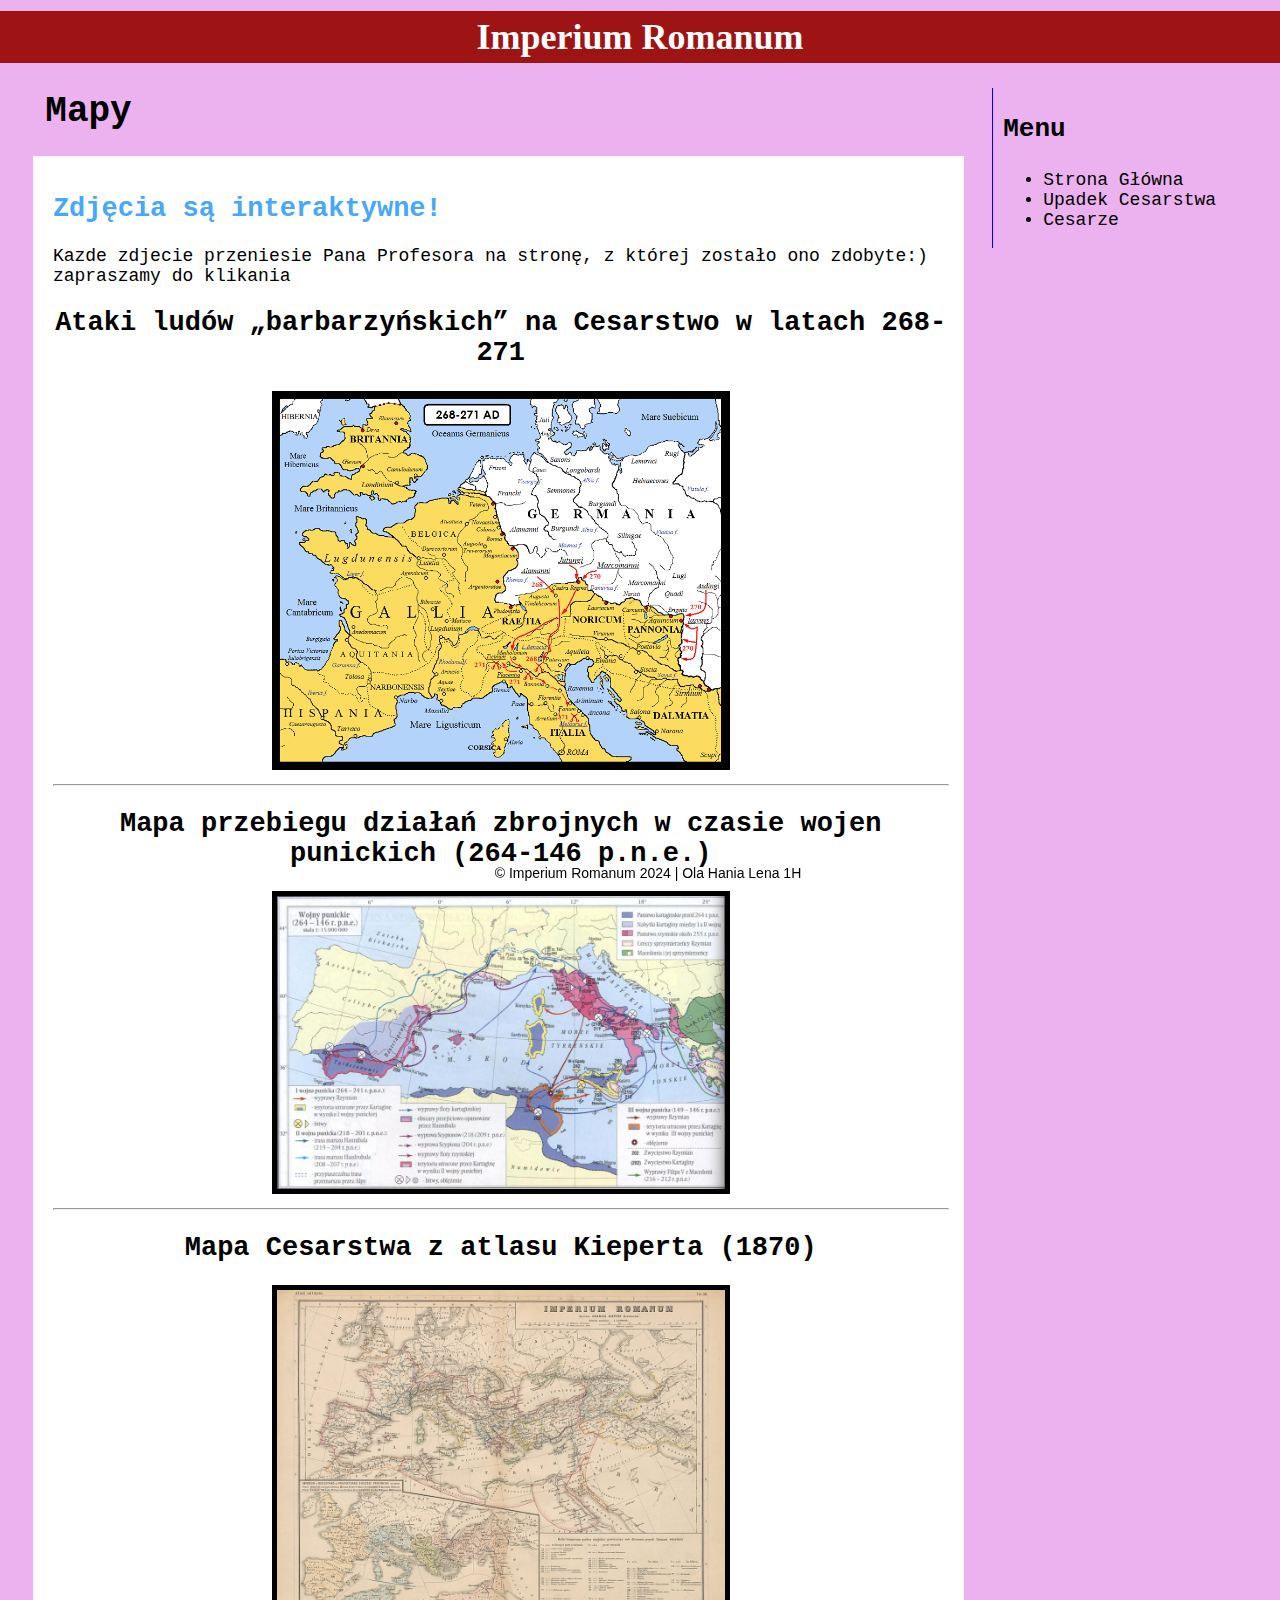
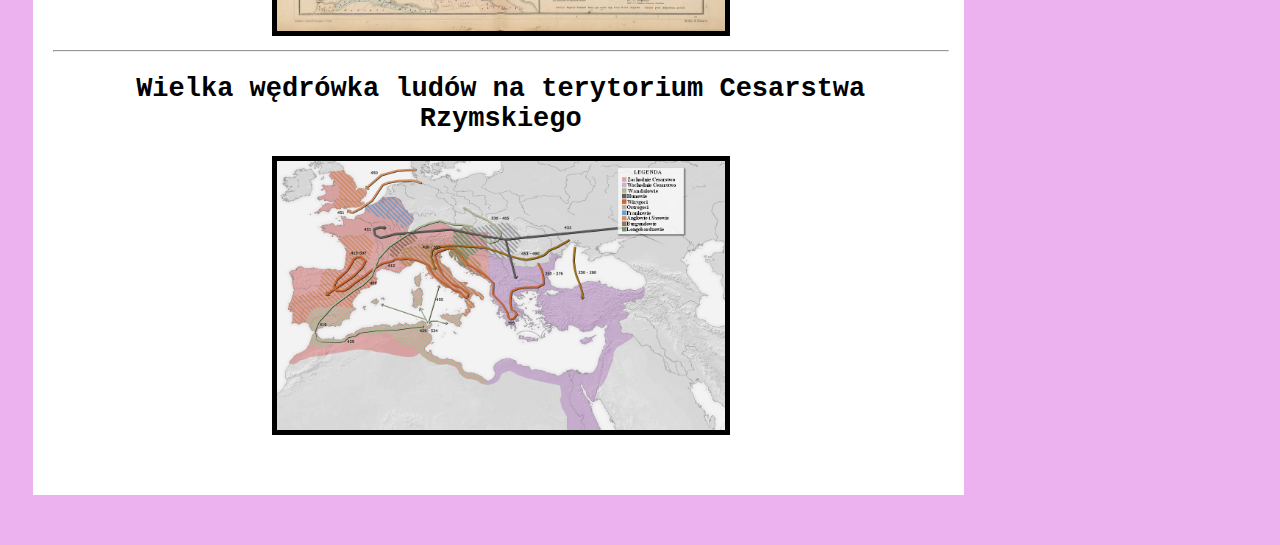
<file: mapy.html>
<!doctype html>
<html>
  
  <head>
    <title>Mapy</title>
    <meta charset="utf-8">
    <meta name="author" content="Ola, Lena, Hania">
    <link rel="shortcut icon" href="catto.jpg">
    <link rel="stylesheet" href="main.css">
  </head>
  
  <body>
    <h1 id="title">Imperium Romanum</h1>
          <br><br><br><br>

          <div id="panel">
            <h3 style="font-size:26px">Menu</h3>
            <ul id="sections">
              <li><a class="section" href="index.html">Strona Główna</a></li>
              <li><a class="section" href="upadek.html">Upadek Cesarstwa</a></li>
              <li><a class="section" href="cesarze.html">Cesarze</a></li>
          </ul>
        </div>
          
        <h1 id="section-title">Mapy</h1>
          
        <div id="main">
            
          <h2><span style="color: #47a7fa">Zdjęcia są interaktywne!</span> </h2>
          <p>Kazde zdjecie przeniesie Pana Profesora na stronę, z której zostało ono zdobyte:) zapraszamy do klikania
            <br> </p>

            <div  style="text-align: center">
              <h2>Ataki ludów „barbarzyńskich” na Cesarstwo w latach 268-271</h2>
              <a href="https://historia.org.pl/2019/06/02/konstantyn-wielki-i-poganskie-pieniadze/" target="_blank"><img src="pics/inwazje.barbarzynskie.png" width="15%"  class="photo"></a>
             </div>
      
             <hr>

             <div  style="text-align: center">
              <h2>Mapa przebiegu działań zbrojnych w czasie wojen punickich (264-146 p.n.e.)</h2>
              <a href="https://www.nowastrategia.org.pl/ekspansja-rzymu-w-czasie-wojen-punickich/" target="_blank"><img src="pics/wojny_punickie.jpg" width="15%" class="photo"/></a>
             </div>
      
             <hr>

             <div  style="text-align: center">
              <h2> Mapa Cesarstwa z atlasu Kieperta (1870)</h2>
              <a href="https://pl.wikipedia.org/wiki/Cesarstwo_Rzymskie" target="_blank"><img src="pics/Mapa_Imperium_Romanum.jpg" width="15%" class="photo"></a>
             </div>

             <hr>
      
             <div  style="text-align: center">
              <h2> Wielka wędrówka ludów na terytorium Cesarstwa Rzymskiego</h2>
              <a href="https://pl.wikipedia.org/wiki/Wielka_w%C4%99dr%C3%B3wka_lud%C3%B3w" target="_blank"><img src="pics/MapaWielkiejWedrowkiLudow.png" width="15%" class="photo"></a>
             </div>
      
            

             <br>
             <br>
             
        </div>
        <br>

      
    </div>

          
        
        </div>
          
          <div id="footer">
              <p>&copy Imperium Romanum 2024 | Ola Hania Lena 1H</p>
          </div>
      
    </body>
    
</html>
</file>
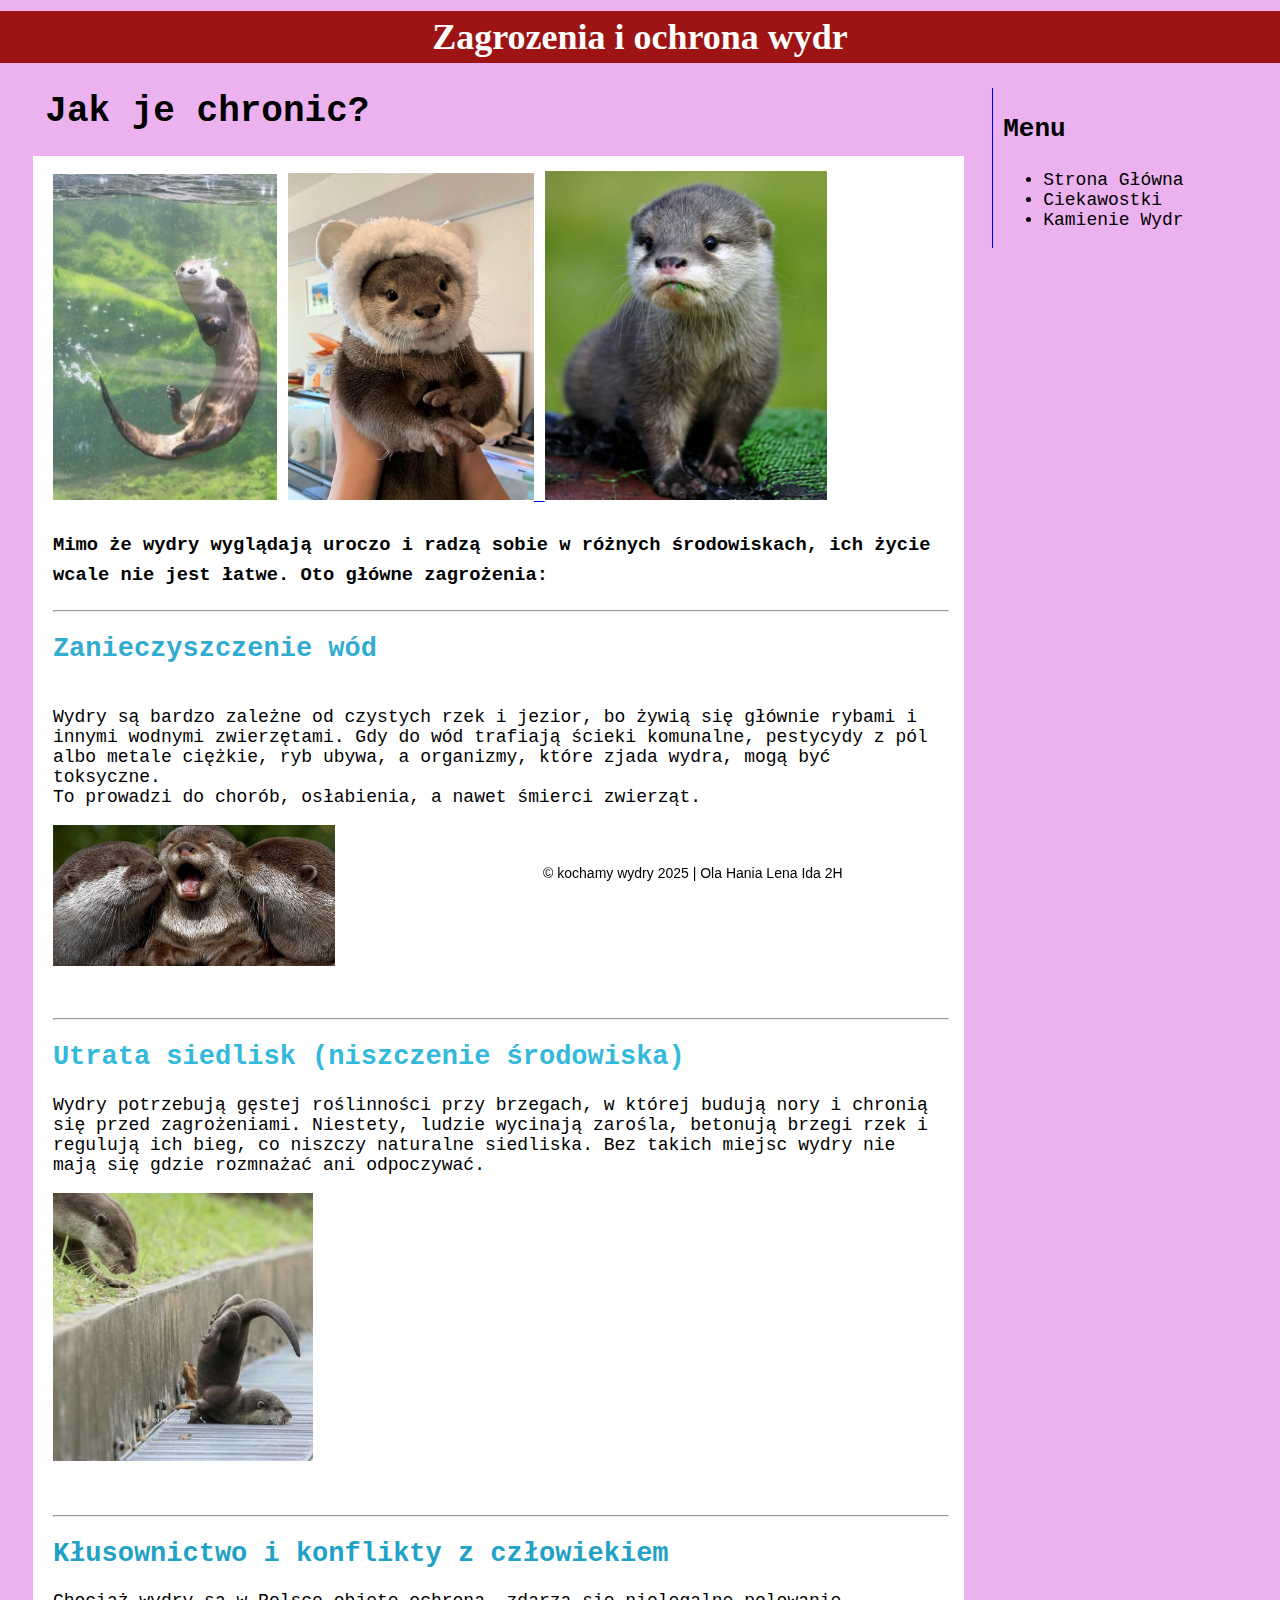
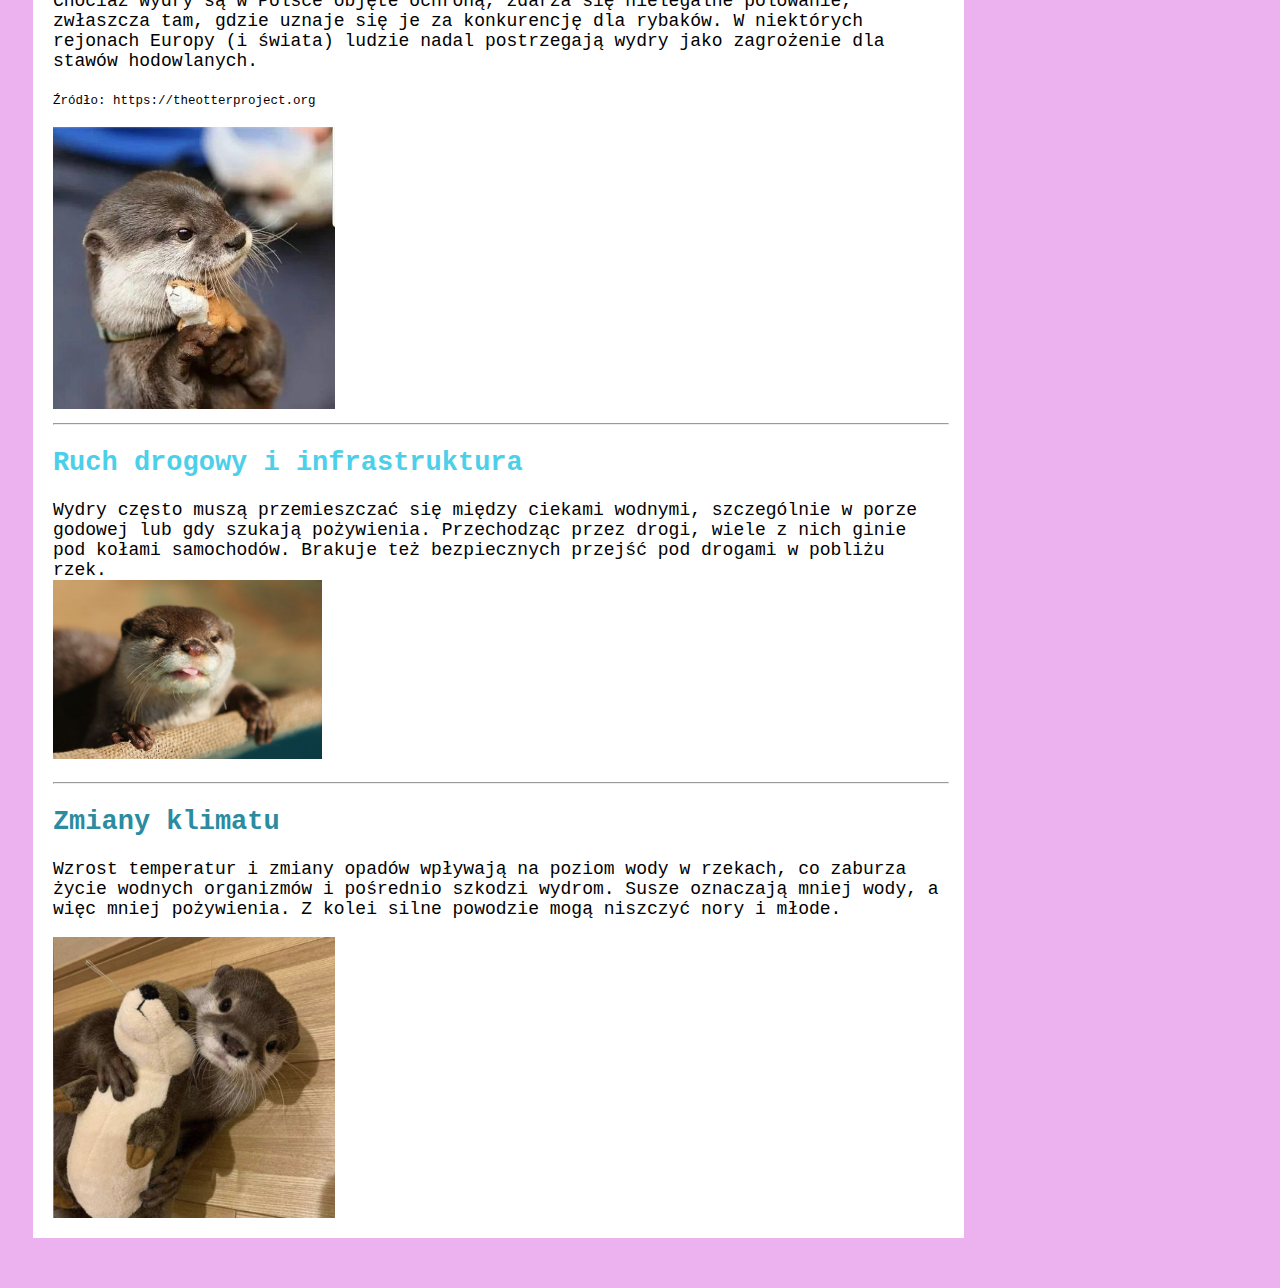
<file: ochrona.html>
<!doctype html>
<html>
  
  <head>
    <title>Jak mozna chronic wydry?</title>
    <meta charset="utf-8">
    <meta name="author" content="Ola, Hania, Lena">
    <link rel="shortcut icon" href="wydra_yo.jpg">
    <link rel="stylesheet" href="main.css">
  </head>
  
  <body>
    <h1 id="title">Zagrozenia i ochrona wydr</h1>
          <br><br><br><br>
          
          <div id="panel">
              <h3 style="font-size:26px">Menu</h3>
              <ul id="sections">
                <li><a class="section" href="index.html">Strona Główna</a></li>
                <li><a class="section" href="ciekawostki.html">Ciekawostki</a></li>
                <li><a class="section" href="kamyczki.html">Kamienie Wydr</a></li>
            </ul>
          </div>
          
          <h1 id="section-title">Jak je chronic?</h1>
          
          <div id="main">
          
            <a href="https://riverotterecology.org/how-can-we-help-otters/" target="_blank"><img src="pics/wydry3.jpg" width="25%"></a>
            <a href="https://irme.pl/dzien-swiadomosci-wydry-ochrona-i-zrozumienie-wydry-w-naturze/" target="_blank"><img src="pics/sharkwydra.jpg" width="27.5%">
            <a href="https://zoo.wroclaw.pl/zwierzeta/wydra-europejska/" target="_blank"><img src="pics/babywydra.jpg" width="31.5%"> </a>
            <h2><small><small>Mimo że wydry wyglądają uroczo i radzą sobie w różnych środowiskach, ich życie wcale nie jest łatwe. Oto główne zagrożenia:

            </small></small></h2>

            <hr>

            <div>
              <h2><span style="color: #31acd1">Zanieczyszczenie wód</span> </h2>
                
                <br>Wydry są bardzo zależne od czystych rzek i jezior, bo żywią się głównie rybami i innymi wodnymi zwierzętami. Gdy do wód trafiają ścieki komunalne, pestycydy z pól albo metale ciężkie, ryb ubywa, a organizmy, które zjada wydra, mogą być toksyczne.  <br> To prowadzi do chorób, osłabienia, a nawet śmierci zwierząt. </p>
                <img src="pics/3wydry.jpg" width="31.5%">
              </p>
          </div>
          <br>

          <hr>
          
          <div>
            <h2><span style="color: #33b9db">Utrata siedlisk (niszczenie środowiska)</span> </h2>
              <p>Wydry potrzebują gęstej roślinności przy brzegach, w której budują nory i chronią się przed zagrożeniami. Niestety, ludzie wycinają zarośla, betonują brzegi rzek i regulują ich bieg, co niszczy naturalne siedliska. Bez takich miejsc wydry nie mają się gdzie rozmnażać ani odpoczywać. </p>
              <img src="pics/wydra5.jpg" width="29%">
          </div>
          <br>
          <br>

          <hr>
  

          <div>
            <h2><span style="color: #1fa2c6">Kłusownictwo i konflikty z człowiekiem
            </span> </h2>
          
              <p>Chociaż wydry są w Polsce objęte ochroną, zdarza się nielegalne polowanie, zwłaszcza tam, gdzie uznaje się je za konkurencję dla rybaków. W niektórych rejonach Europy (i świata) ludzie nadal postrzegają wydry jako zagrożenie dla stawów hodowlanych.
                <p><small><small>Źródło: https://theotterproject.org</small></small> </p>

                <a href="https://theotterproject.org/threatened-endangered" target="_blank"><img src="pics/wydra6.jpg" width="31.5%"> </a>
                
             <hr>

                <div>
                  <h2><span style="color: #4ccfe9">Ruch drogowy i infrastruktura</span> </h2>
                    <p>Wydry często muszą przemieszczać się między ciekami wodnymi, szczególnie w porze godowej lub gdy szukają pożywienia. Przechodząc przez drogi, wiele z nich ginie pod kołami samochodów. Brakuje też bezpiecznych przejść pod drogami w pobliżu rzek.
                      
                      <br>
                      <img src="pics/wydra7.jpg" width="30%">
            
                      <hr>
                </div>

                <div>
                  <h2><span style="color: #2a8ba1">Zmiany klimatu</span> </h2>
                    <p>Wzrost temperatur i zmiany opadów wpływają na poziom wody w rzekach, co zaburza życie wodnych organizmów i pośrednio szkodzi wydrom. Susze oznaczają mniej wody, a więc mniej pożywienia. Z kolei silne powodzie mogą niszczyć nory i młode.
                      
            
                </div>
                <img src="pics/wydra8.jpg" width="31.5%">


          </div>
          <div id="footer">
              <p>&copy kochamy wydry 2025 | Ola Hania Lena Ida 2H</p>
          </div>
      
    </body>
    
</html>
</file>
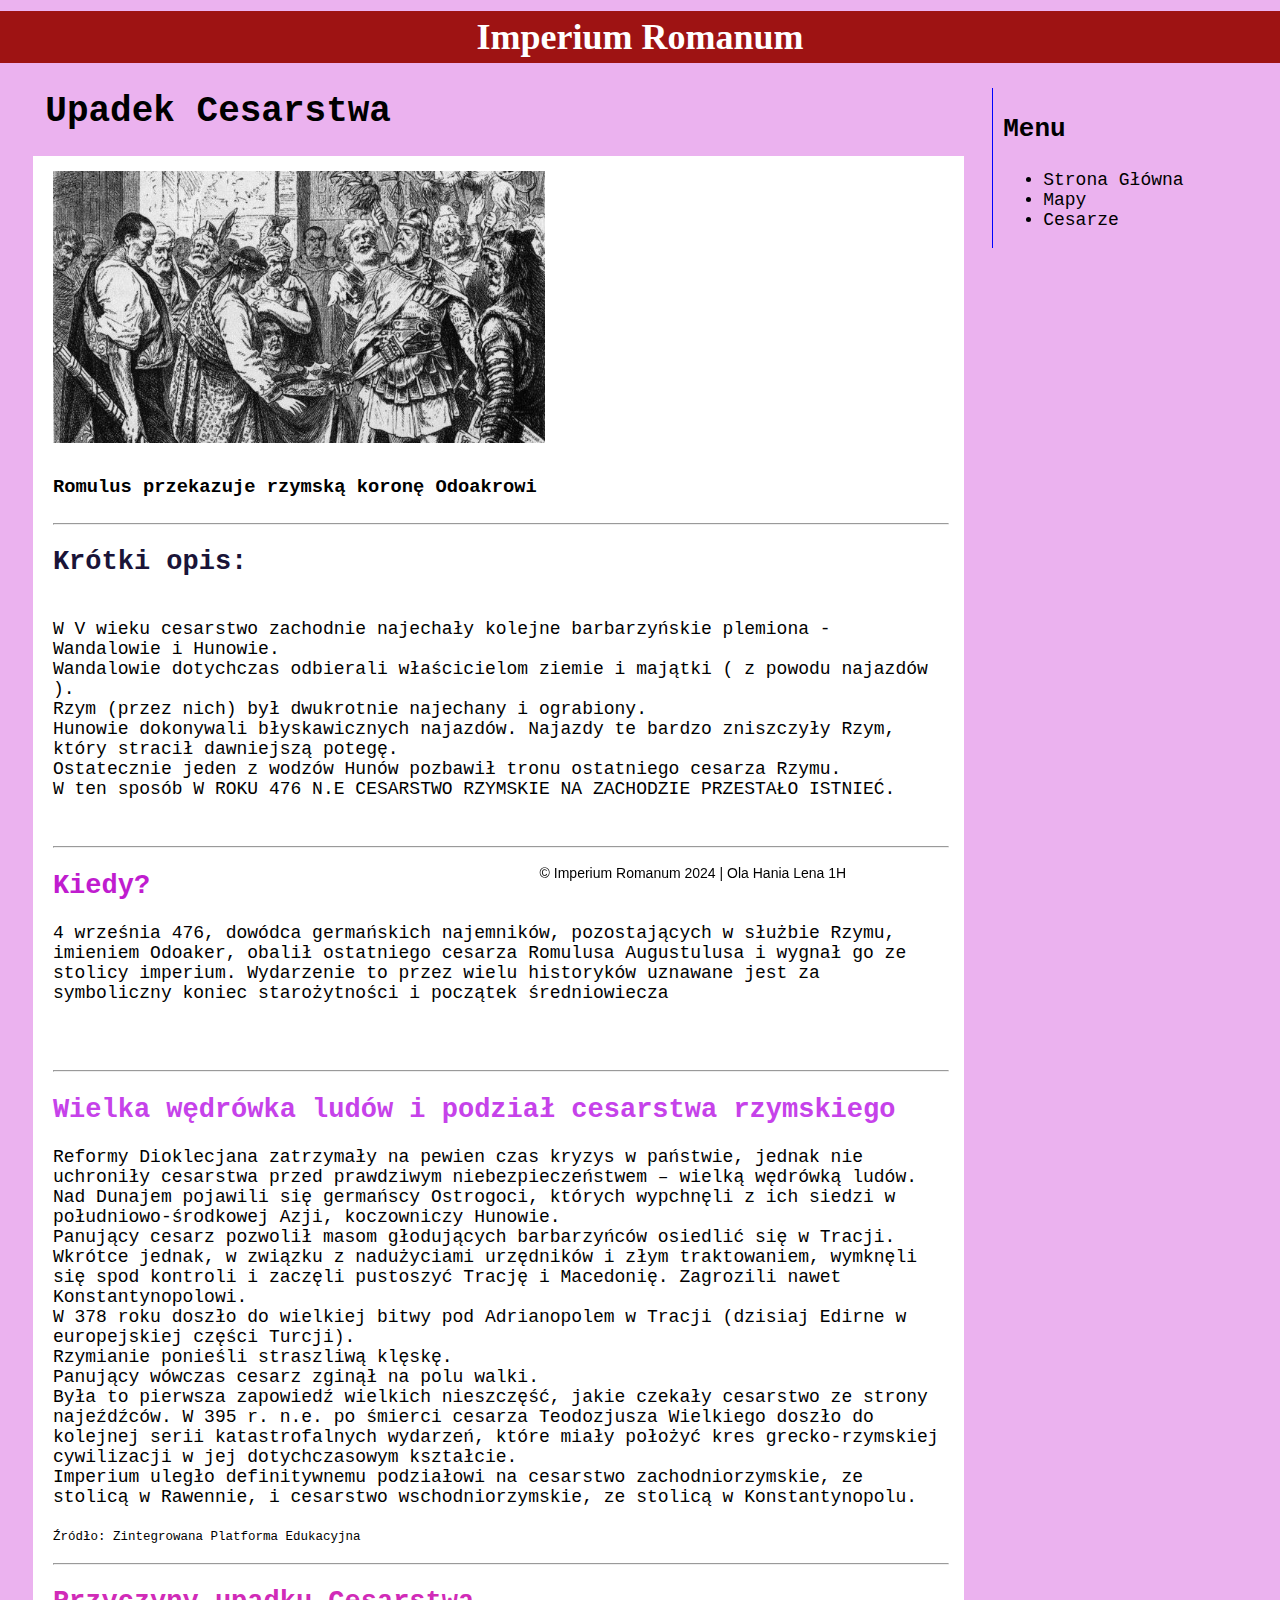
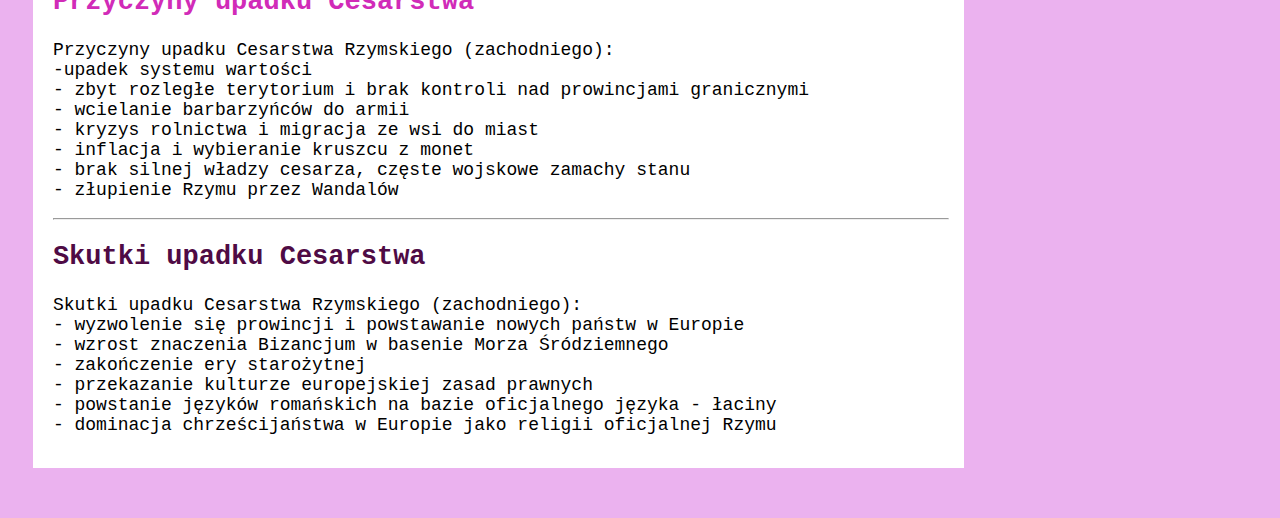
<file: upadek.html>
<!doctype html>
<html>
  
  <head>
    <title>Upadek Cesarstwa</title>
    <meta charset="utf-8">
    <meta name="author" content="Ola, Hania, Lena">
    <link rel="shortcut icon" href="catto.jpg">
    <link rel="stylesheet" href="main.css">
  </head>
  
  <body>
    <h1 id="title">Imperium Romanum</h1>
          <br><br><br><br>
          
          <div id="panel">
              <h3 style="font-size:26px">Menu</h3>
              <ul id="sections">
                <li><a class="section" href="index.html">Strona Główna</a></li>
                <li><a class="section" href="mapy.html">Mapy</a></li>
                <li><a class="section" href="cesarze.html">Cesarze</a></li>
            </ul>
          </div>
          
          <h1 id="section-title">Upadek Cesarstwa</h1>
          
          <div id="main">
          
            <a href="https://www.polskieradio.pl/39/156/artykul/1498465,upadek-cesarstwa-rzymskiego-dzien-w-ktorym-wydarzylo-sie-wszystko-i-nic" target="_blank"><img src="pics/romulusz-przekazuje.jpg" width="55%"></a>
            <h2><small><small>Romulus przekazuje rzymską koronę Odoakrowi</small></small></h2>

            <hr>

            <div>
              <h2><span style="color: #1a1438">Krótki opis:</span> </h2>
                
                <br>W V wieku cesarstwo zachodnie najechały kolejne barbarzyńskie plemiona - Wandalowie i Hunowie.  <br> Wandalowie dotychczas odbierali właścicielom ziemie i majątki ( z powodu najazdów ).  <br> Rzym (przez nich) był dwukrotnie najechany i ograbiony.  <br> Hunowie dokonywali błyskawicznych najazdów. Najazdy te bardzo zniszczyły Rzym, który stracił dawniejszą potegę.  <br> Ostatecznie jeden z wodzów Hunów pozbawił tronu ostatniego cesarza Rzymu.  <br> W ten sposób W ROKU 476 N.E CESARSTWO RZYMSKIE NA ZACHODZIE PRZESTAŁO ISTNIEĆ. </p>
              </p>
          </div>
          <br>

          <hr>
          
          <div>
            <h2><span style="color: #c01ccf">Kiedy?</span> </h2>
              <p>4 września 476, dowódca germańskich najemników, pozostających w służbie Rzymu, imieniem Odoaker, obalił ostatniego cesarza Romulusa Augustulusa i wygnał go ze stolicy imperium. Wydarzenie to przez wielu historyków uznawane jest za symboliczny koniec starożytności i początek średniowiecza</p>
          </div>
          <br>
          <br>

          <hr>
  

          <div>
            <h2><span style="color: #c642ea">Wielka wędrówka ludów i podział cesarstwa rzymskiego</span> </h2>
          
              <p>Reformy Dioklecjana zatrzymały na pewien czas kryzys w państwie, jednak nie uchroniły cesarstwa przed prawdziwym niebezpieczeństwem – wielką wędrówką ludów. <br> Nad Dunajem pojawili się germańscy Ostrogoci, których wypchnęli z ich siedzi w południowo‑środkowej Azji, koczowniczy Hunowie. <br> Panujący cesarz pozwolił masom głodujących barbarzyńców osiedlić się w Tracji. <br> Wkrótce jednak, w związku z nadużyciami urzędników i złym traktowaniem, wymknęli się spod kontroli i zaczęli pustoszyć Trację i Macedonię. Zagrozili nawet Konstantynopolowi.<br>  W 378 roku doszło do wielkiej bitwy pod Adrianopolem w Tracji (dzisiaj Edirne w europejskiej części Turcji). <br> Rzymianie ponieśli straszliwą klęskę. <br> Panujący wówczas cesarz zginął na polu walki.<br>  Była to pierwsza zapowiedź wielkich nieszczęść, jakie czekały cesarstwo ze strony najeźdźców.

                W 395 r. n.e. po śmierci cesarza Teodozjusza Wielkiego doszło do kolejnej serii katastrofalnych wydarzeń, które miały położyć kres grecko‑rzymskiej cywilizacji w jej dotychczasowym kształcie. <br> Imperium uległo definitywnemu podziałowi na cesarstwo zachodniorzymskie, ze stolicą w Rawennie, i cesarstwo wschodniorzymskie, ze stolicą w Konstantynopolu.
                <p><small><small>Źródło: Zintegrowana Platforma Edukacyjna</small></small> </p>
                
             <hr>

                <div>
                  <h2><span style="color: #d12bb8">Przyczyny upadku Cesarstwa</span> </h2>
                    <p>Przyczyny upadku Cesarstwa Rzymskiego (zachodniego):
                      <br> -upadek systemu wartości
                      <br> - zbyt rozległe terytorium i brak kontroli nad prowincjami granicznymi
                      <br> - wcielanie barbarzyńców do armii
                      <br> - kryzys rolnictwa i migracja ze wsi do miast
                      <br> - inflacja i wybieranie kruszcu z monet
                      <br> - brak silnej władzy cesarza, częste wojskowe zamachy stanu 
                      <br> - złupienie Rzymu przez Wandalów
                      <br>
                      
            
                      <hr>
                </div>

                <div>
                  <h2><span style="color: #4f0b45">Skutki upadku Cesarstwa</span> </h2>
                    <p>Skutki upadku Cesarstwa Rzymskiego (zachodniego):
                      <br> - wyzwolenie się prowincji i powstawanie nowych państw w Europie
                      <br> - wzrost znaczenia Bizancjum w basenie Morza Śródziemnego
                      <br> - zakończenie ery starożytnej
                      <br>  - przekazanie kulturze europejskiej zasad prawnych
                      <br>  - powstanie języków romańskich na bazie oficjalnego języka - łaciny
                      <br>  - dominacja chrześcijaństwa w Europie jako religii oficjalnej Rzymu
                      
            
                </div>

          </div>
          <div id="footer">
              <p>&copy Imperium Romanum 2024 | Ola Hania Lena 1H</p>
          </div>
      
    </body>
    
</html>
</file>
<file: main.css>
body
{
    background-color: rgb(235, 178, 239);
    font-family: courier, monospace;
    font-size: 18px;
    padding-right: 20px;
}
#main
{
    
    background-color: white;
    width: 72%;
    height: 100%;
    float: left;
    padding: 15px;
    padding-left: 20px;
    margin-left:2%;
    margin-bottom: 50px;
}
#title
{
    margin-left:-8px;
    padding-top:5px;
    margin-top:3px;
    padding-bottom:5px;
    background-color: rgb(158, 19, 19);
    color: white;
    text-align: center;
    position: fixed;
    width: 100%;
    padding: transparent;
    font-family: cursive;
    font-size: 2em;
}
#title:hover
{
    background-color: transparent;
    color: transparent;
}
#panel
{
    float: right;
    width: 20%;
    height: 100%;
    border-left: 1.5px solid blue;
    padding-left: 10px;
    margin-left: 10px;
}
#footer
{
    position: fixed;
    bottom: 5px;
    width: 100%;
    text-align: center;
    font-family: sans-serif;
    font-size: 14px;
}
#footer:hover
{
    color: transparent;
}
#section-title
{
    margin-left:3%;
    margin-top:3px;
}
.section:hover
{
    background-color: blue;
    color: white;
}
.section
{
    color: black;
    text-decoration: transparent;
}
.click
{
    font-size: 14px;
    color: black;
}
.click:hover
{
    color: white;
}
.przejdz
{
    font-size: 16px;
    text-decoration: underline;
    color: black;
}
.przejdz:hover
{
    color: blue;
}
.photo
{
    width: 50%;
    border: 5px solid black;
}
.quote
{
    font-size: 20px;
    padding-left: 30px;
    padding-right: 30px;
}
.rank-link
{
    color:black;
    text-decoration:transparent;
}
.rank-link:hover
{
    text-decoration: underline;
}
</file>
